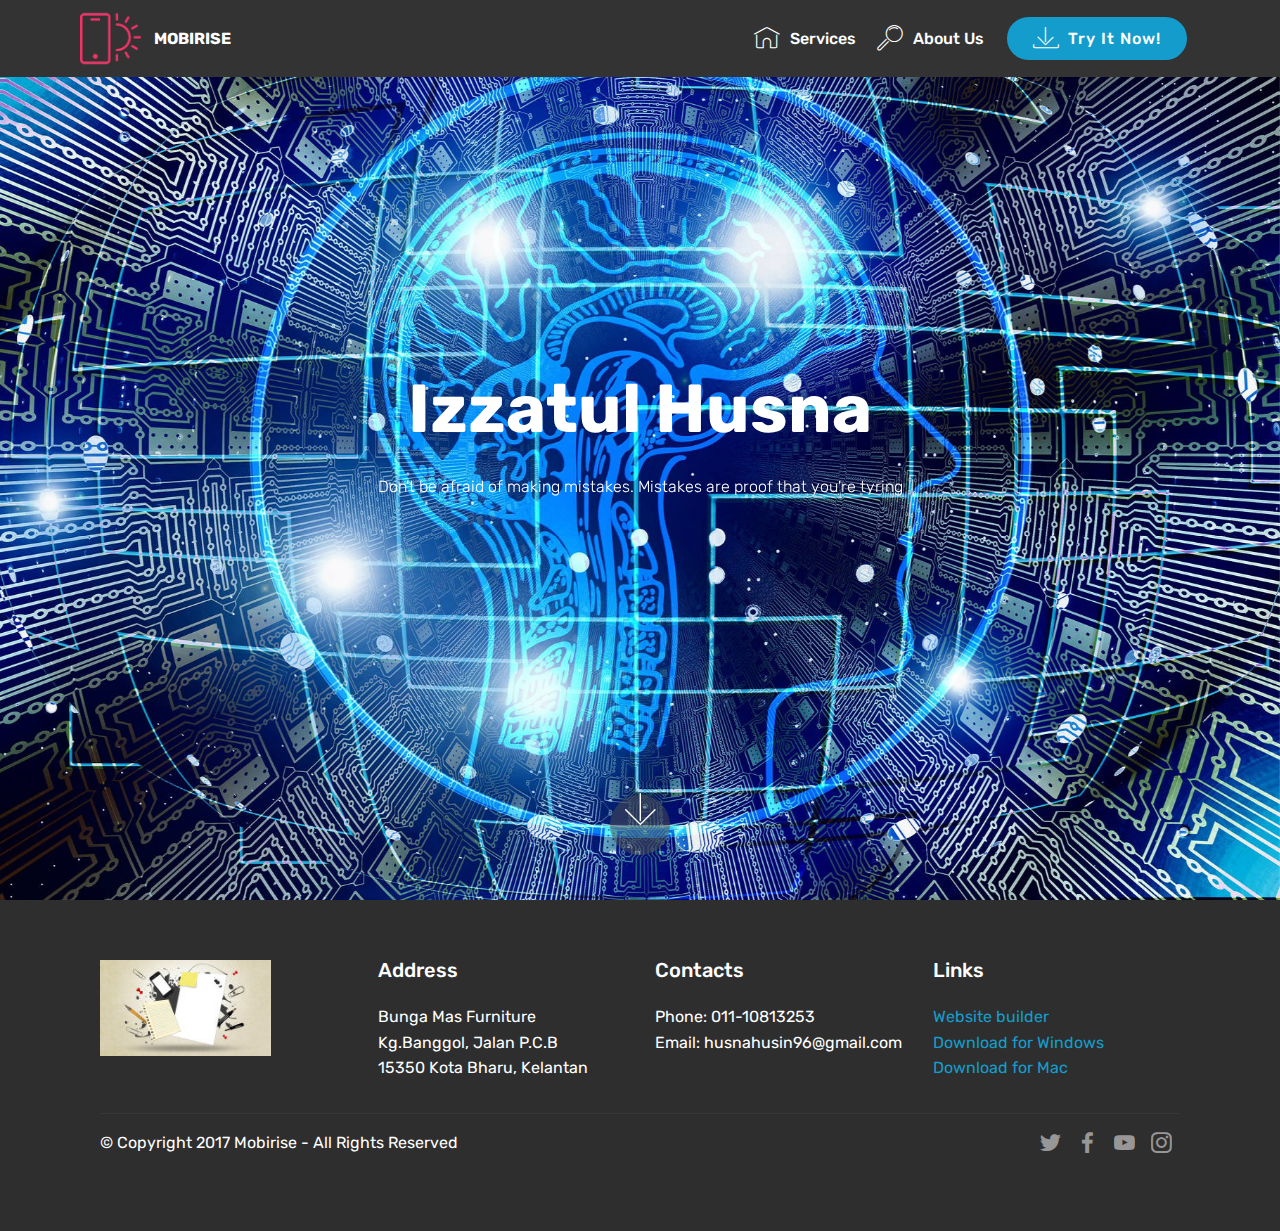
<file: index.html>
<!DOCTYPE html>
<html  >
<head>
  <!-- Site made with Mobirise Website Builder v4.9.6, https://mobirise.com -->
  <meta charset="UTF-8">
  <meta http-equiv="X-UA-Compatible" content="IE=edge">
  <meta name="generator" content="Mobirise v4.9.6, mobirise.com">
  <meta name="viewport" content="width=device-width, initial-scale=1, minimum-scale=1">
  <link rel="shortcut icon" href="assets/images/logo2.png" type="image/x-icon">
  <meta name="description" content="">
  
  <title>Home</title>
  <link rel="stylesheet" href="assets/web/assets/mobirise-icons/mobirise-icons.css">
  <link rel="stylesheet" href="assets/tether/tether.min.css">
  <link rel="stylesheet" href="assets/bootstrap/css/bootstrap.min.css">
  <link rel="stylesheet" href="assets/bootstrap/css/bootstrap-grid.min.css">
  <link rel="stylesheet" href="assets/bootstrap/css/bootstrap-reboot.min.css">
  <link rel="stylesheet" href="assets/socicon/css/styles.css">
  <link rel="stylesheet" href="assets/dropdown/css/style.css">
  <link rel="stylesheet" href="assets/theme/css/style.css">
  <link rel="stylesheet" href="assets/mobirise/css/mbr-additional.css" type="text/css">
  
  
  
</head>
<body>
  <section class="menu cid-qTkzRZLJNu" once="menu" id="menu1-0">

    

    <nav class="navbar navbar-expand beta-menu navbar-dropdown align-items-center navbar-fixed-top navbar-toggleable-sm">
        <button class="navbar-toggler navbar-toggler-right" type="button" data-toggle="collapse" data-target="#navbarSupportedContent" aria-controls="navbarSupportedContent" aria-expanded="false" aria-label="Toggle navigation">
            <div class="hamburger">
                <span></span>
                <span></span>
                <span></span>
                <span></span>
            </div>
        </button>
        <div class="menu-logo">
            <div class="navbar-brand">
                <span class="navbar-logo">
                    <a href="https://mobirise.com">
                         <img src="assets/images/logo2.png" alt="Mobirise" style="height: 3.8rem;">
                    </a>
                </span>
                <span class="navbar-caption-wrap"><a class="navbar-caption text-white display-4" href="https://mobirise.com">
                        MOBIRISE
                    </a></span>
            </div>
        </div>
        <div class="collapse navbar-collapse" id="navbarSupportedContent">
            <ul class="navbar-nav nav-dropdown" data-app-modern-menu="true">
                <li class="nav-item">
                    <a class="nav-link link text-white display-4" href="https://mobirise.com">
                        <span class="mbri-home mbr-iconfont mbr-iconfont-btn"></span>
                        Services
                    </a>
                </li>
                <li class="nav-item">
                    <a class="nav-link link text-white display-4" href="https://mobirise.com">
                        <span class="mbri-search mbr-iconfont mbr-iconfont-btn"></span>
                        About Us
                    </a>
                </li>
            </ul>
            <div class="navbar-buttons mbr-section-btn">
                <a class="btn btn-sm btn-primary display-4" href="https://mobirise.com">
                    <span class="mbri-save mbr-iconfont mbr-iconfont-btn "></span>
                    Try It Now!
                </a>
            </div>
        </div>
    </nav>
</section>

<section class="engine"><a href="https://mobirise.info/n">free simple site templates</a></section><section class="cid-qTkA127IK8 mbr-fullscreen mbr-parallax-background" id="header2-1">

    

    

    <div class="container align-center">
        <div class="row justify-content-md-center">
            <div class="mbr-white col-md-10">
                <h1 class="mbr-section-title mbr-bold pb-3 mbr-fonts-style display-1">Izzatul Husna</h1>
                
                <p class="mbr-text pb-3 mbr-fonts-style display-4">Don't be afraid of making mistakes. Mistakes are proof that you're tyring</p>
                
            </div>
        </div>
    </div>
    <div class="mbr-arrow hidden-sm-down" aria-hidden="true">
        <a href="#next">
            <i class="mbri-down mbr-iconfont"></i>
        </a>
    </div>
</section>

<section class="cid-qTkAaeaxX5" id="footer1-2">

    

    

    <div class="container">
        <div class="media-container-row content text-white">
            <div class="col-12 col-md-3">
                <div class="media-wrap">
                    <a href="https://mobirise.com/">
                        <img src="assets/images/mbr-192x108.jpg" alt="Mobirise" title="">
                    </a>
                </div>
            </div>
            <div class="col-12 col-md-3 mbr-fonts-style display-7">
                <h5 class="pb-3">
                    Address
                </h5>
                <p class="mbr-text">Bunga Mas Furniture
<br>Kg.Banggol, Jalan P.C.B
<br>15350 Kota Bharu, Kelantan</p>
            </div>
            <div class="col-12 col-md-3 mbr-fonts-style display-7">
                <h5 class="pb-3">
                    Contacts
                </h5>
                <p class="mbr-text">Phone: 011-10813253
<br>Email: husnahusin96@gmail.com</p>
            </div>
            <div class="col-12 col-md-3 mbr-fonts-style display-7">
                <h5 class="pb-3">
                    Links
                </h5>
                <p class="mbr-text">
                    <a class="text-primary" href="https://mobirise.com/">Website builder</a>
                    <br><a class="text-primary" href="https://mobirise.com/mobirise-free-win.zip">Download for Windows</a>
                    <br><a class="text-primary" href="https://mobirise.com/mobirise-free-mac.zip">Download for Mac</a>
                </p>
            </div>
        </div>
        <div class="footer-lower">
            <div class="media-container-row">
                <div class="col-sm-12">
                    <hr>
                </div>
            </div>
            <div class="media-container-row mbr-white">
                <div class="col-sm-6 copyright">
                    <p class="mbr-text mbr-fonts-style display-7">
                        © Copyright 2017 Mobirise - All Rights Reserved
                    </p>
                </div>
                <div class="col-md-6">
                    <div class="social-list align-right">
                        <div class="soc-item">
                            <a href="https://twitter.com/mobirise" target="_blank">
                                <span class="socicon-twitter socicon mbr-iconfont mbr-iconfont-social"></span>
                            </a>
                        </div>
                        <div class="soc-item">
                            <a href="https://www.facebook.com/pages/Mobirise/1616226671953247" target="_blank">
                                <span class="socicon-facebook socicon mbr-iconfont mbr-iconfont-social"></span>
                            </a>
                        </div>
                        <div class="soc-item">
                            <a href="https://www.youtube.com/c/mobirise" target="_blank">
                                <span class="socicon-youtube socicon mbr-iconfont mbr-iconfont-social"></span>
                            </a>
                        </div>
                        <div class="soc-item">
                            <a href="https://instagram.com/mobirise" target="_blank">
                                <span class="socicon-instagram socicon mbr-iconfont mbr-iconfont-social"></span>
                            </a>
                        </div>
                        
                        
                    </div>
                </div>
            </div>
        </div>
    </div>
</section>


  <script src="assets/web/assets/jquery/jquery.min.js"></script>
  <script src="assets/popper/popper.min.js"></script>
  <script src="assets/tether/tether.min.js"></script>
  <script src="assets/bootstrap/js/bootstrap.min.js"></script>
  <script src="assets/dropdown/js/script.min.js"></script>
  <script src="assets/touchswipe/jquery.touch-swipe.min.js"></script>
  <script src="assets/parallax/jarallax.min.js"></script>
  <script src="assets/smoothscroll/smooth-scroll.js"></script>
  <script src="assets/theme/js/script.js"></script>
  
  
</body>
</html>
</file>
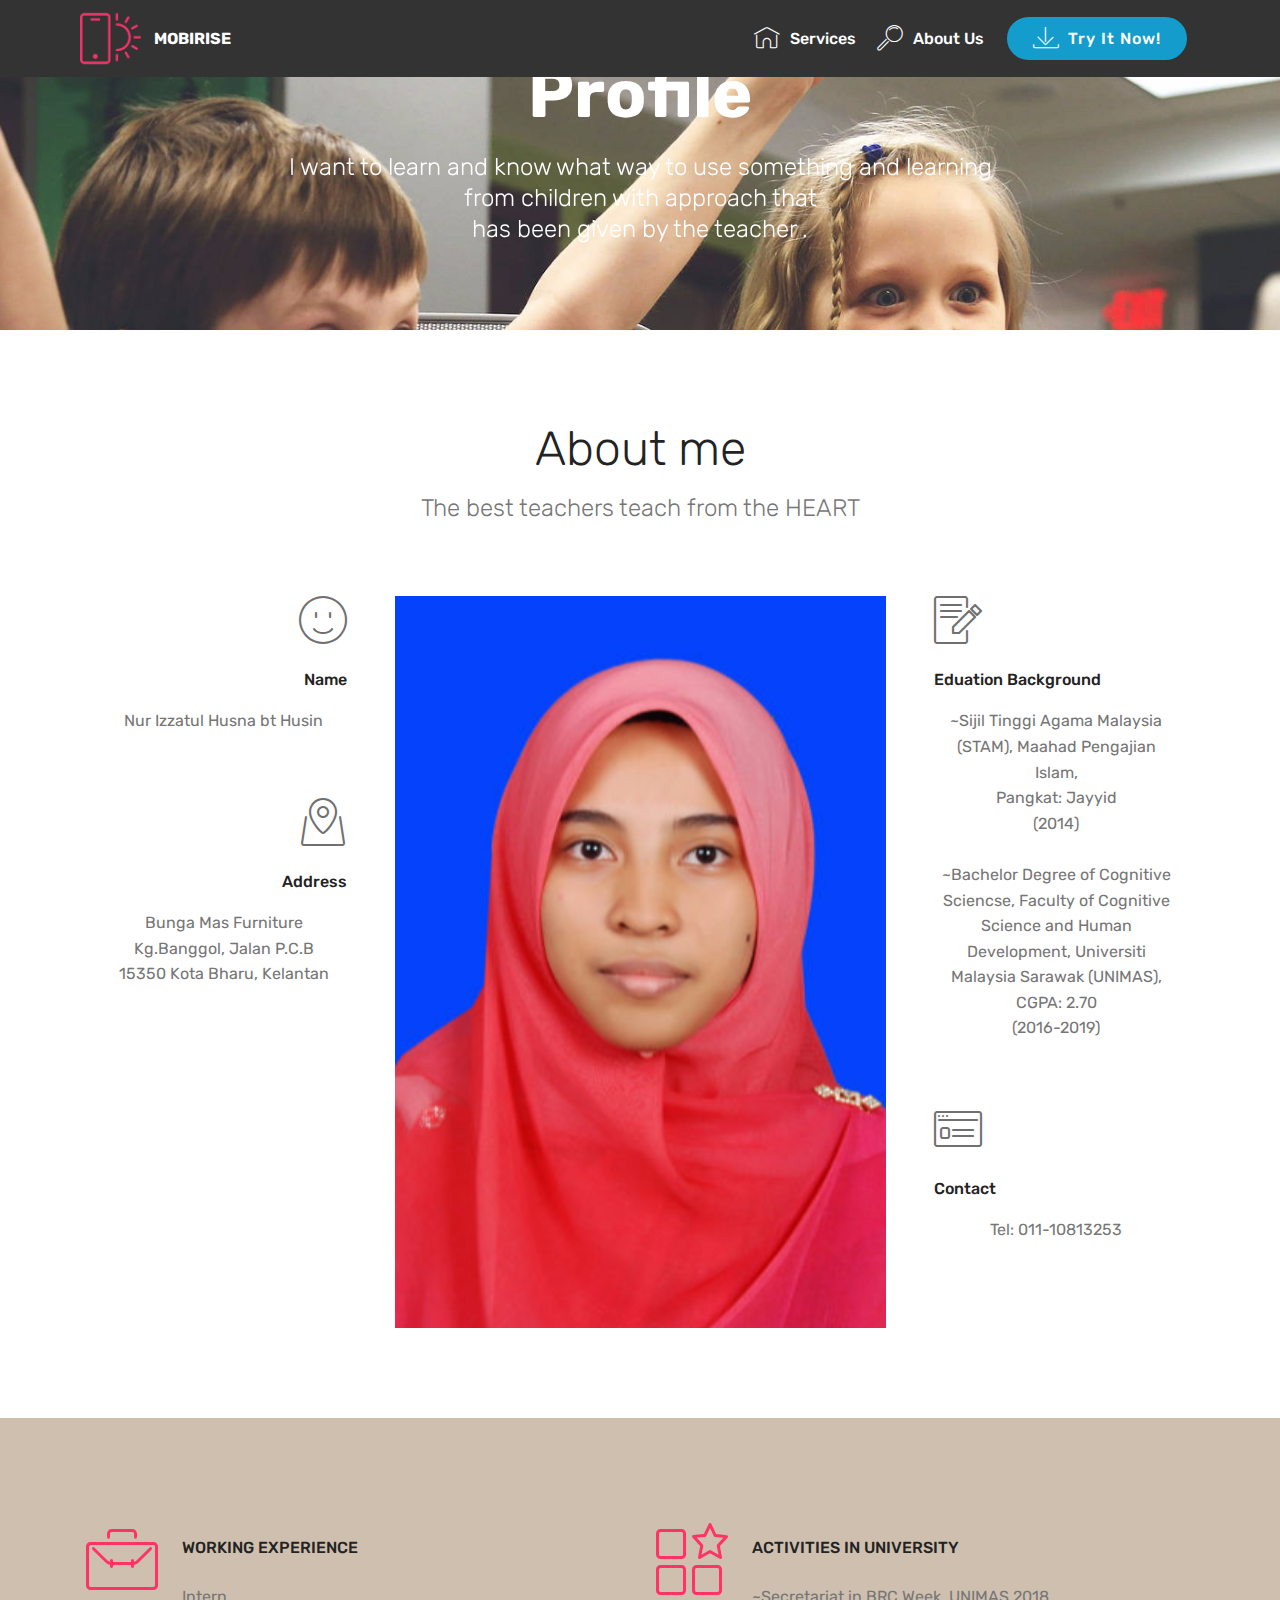
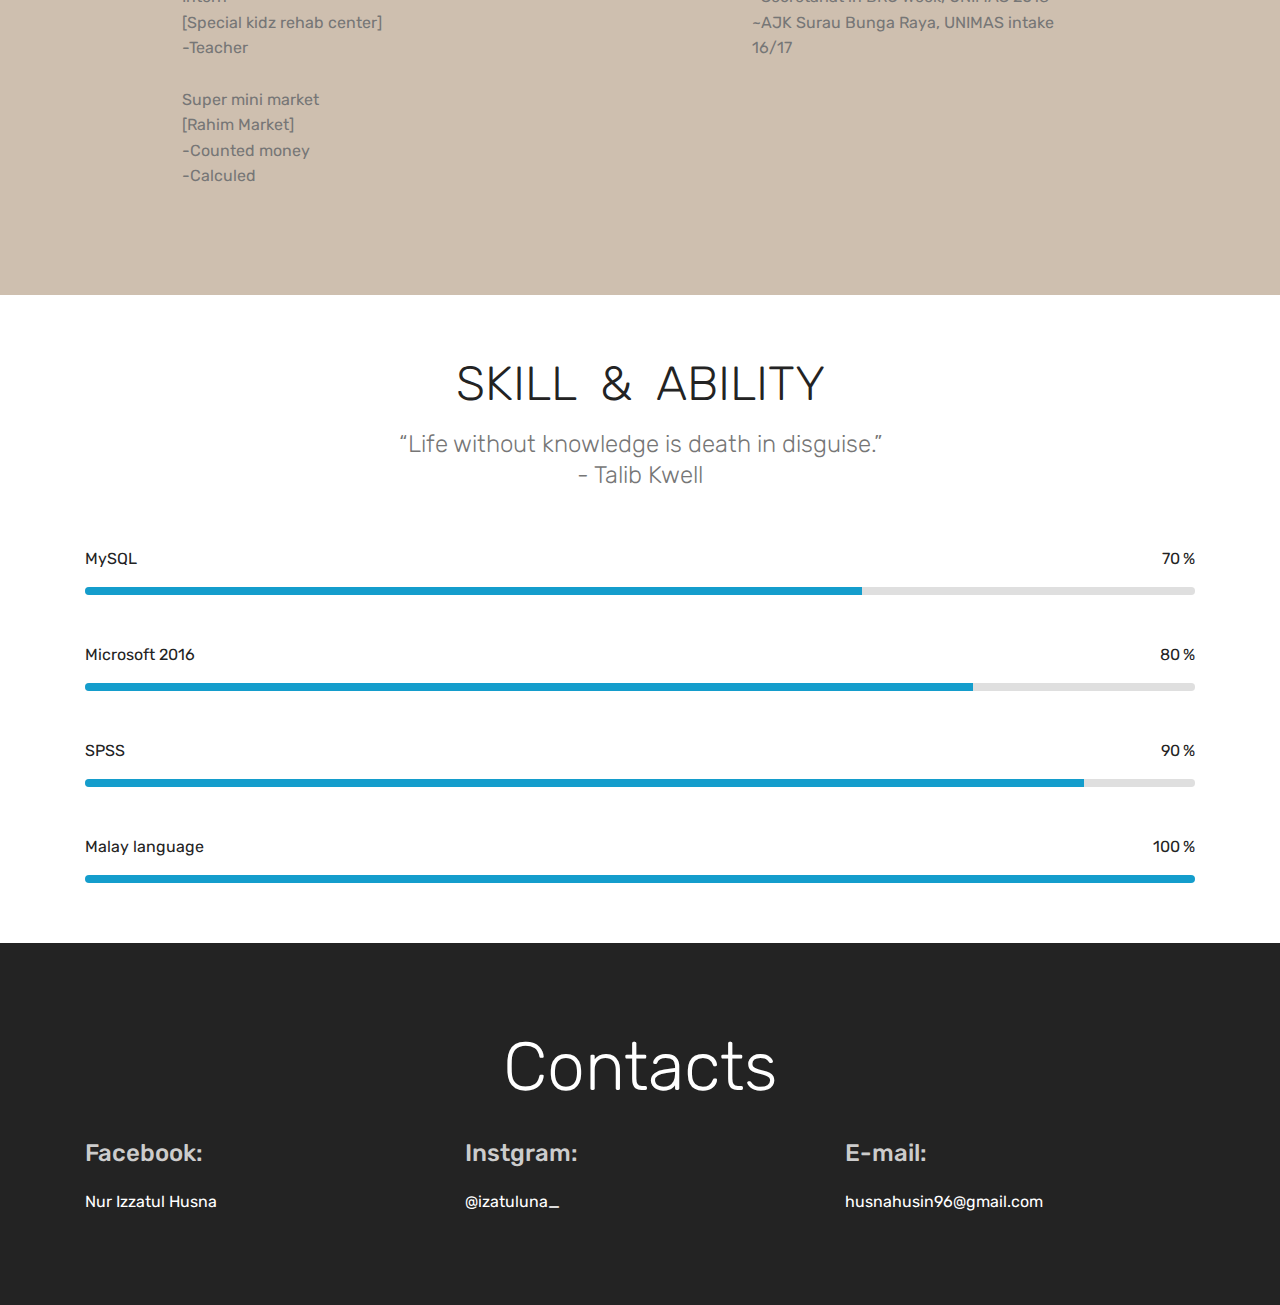
<file: page1.html>
<!DOCTYPE html>
<html  >
<head>
  <!-- Site made with Mobirise Website Builder v4.9.6, https://mobirise.com -->
  <meta charset="UTF-8">
  <meta http-equiv="X-UA-Compatible" content="IE=edge">
  <meta name="generator" content="Mobirise v4.9.6, mobirise.com">
  <meta name="viewport" content="width=device-width, initial-scale=1, minimum-scale=1">
  <link rel="shortcut icon" href="assets/images/logo2.png" type="image/x-icon">
  <meta name="description" content="Website Maker Description">
  
  <title>Page 1</title>
  <link rel="stylesheet" href="assets/web/assets/mobirise-icons/mobirise-icons.css">
  <link rel="stylesheet" href="assets/tether/tether.min.css">
  <link rel="stylesheet" href="assets/bootstrap/css/bootstrap.min.css">
  <link rel="stylesheet" href="assets/bootstrap/css/bootstrap-grid.min.css">
  <link rel="stylesheet" href="assets/bootstrap/css/bootstrap-reboot.min.css">
  <link rel="stylesheet" href="assets/dropdown/css/style.css">
  <link rel="stylesheet" href="assets/theme/css/style.css">
  <link rel="stylesheet" href="assets/mobirise/css/mbr-additional.css" type="text/css">
  
  
  
</head>
<body>
  <section class="menu cid-qTkzRZLJNu" once="menu" id="menu1-3">

    

    <nav class="navbar navbar-expand beta-menu navbar-dropdown align-items-center navbar-fixed-top navbar-toggleable-sm">
        <button class="navbar-toggler navbar-toggler-right" type="button" data-toggle="collapse" data-target="#navbarSupportedContent" aria-controls="navbarSupportedContent" aria-expanded="false" aria-label="Toggle navigation">
            <div class="hamburger">
                <span></span>
                <span></span>
                <span></span>
                <span></span>
            </div>
        </button>
        <div class="menu-logo">
            <div class="navbar-brand">
                <span class="navbar-logo">
                    <a href="https://mobirise.com">
                         <img src="assets/images/logo2.png" alt="Mobirise" style="height: 3.8rem;">
                    </a>
                </span>
                <span class="navbar-caption-wrap"><a class="navbar-caption text-white display-4" href="https://mobirise.com">
                        MOBIRISE
                    </a></span>
            </div>
        </div>
        <div class="collapse navbar-collapse" id="navbarSupportedContent">
            <ul class="navbar-nav nav-dropdown" data-app-modern-menu="true">
                <li class="nav-item">
                    <a class="nav-link link text-white display-4" href="https://mobirise.com">
                        <span class="mbri-home mbr-iconfont mbr-iconfont-btn"></span>
                        Services
                    </a>
                </li>
                <li class="nav-item">
                    <a class="nav-link link text-white display-4" href="https://mobirise.com">
                        <span class="mbri-search mbr-iconfont mbr-iconfont-btn"></span>
                        About Us
                    </a>
                </li>
            </ul>
            <div class="navbar-buttons mbr-section-btn">
                <a class="btn btn-sm btn-primary display-4" href="https://mobirise.com">
                    <span class="mbri-save mbr-iconfont mbr-iconfont-btn "></span>
                    Try It Now!
                </a>
            </div>
        </div>
    </nav>
</section>

<section class="engine"><a href="https://mobirise.info/w">free html5 templates</a></section><section class="mbr-section content5 cid-rryISjrsRd mbr-parallax-background" id="content5-4">

    

    

    <div class="container">
        <div class="media-container-row">
            <div class="title col-12 col-md-8">
                <h2 class="align-center mbr-bold mbr-white pb-3 mbr-fonts-style display-1">Profile</h2>
                <h3 class="mbr-section-subtitle align-center mbr-light mbr-white pb-3 mbr-fonts-style display-5">I want to learn and know what way to use something and learning from children with approach that
<div>has been given by the teacher .</div></h3>
                
                
            </div>
        </div>
    </div>
</section>

<section class="features12 cid-rrz0yHPAYR" id="features12-a">
    
    

    

    <div class="container">
        <h2 class="mbr-section-title pb-2 mbr-fonts-style display-2">
            About me</h2>
        <h3 class="mbr-section-subtitle pb-3 mbr-fonts-style display-5">The best teachers teach from the HEART</h3>

        <div class="media-container-row pt-5">
            <div class="block-content align-right">
                <div class="card pl-3 pr-3 pb-5">
                    <div class="mbr-card-img-title">
                        <div class="card-img pb-3">
                             <span class="mbr-iconfont mbri-smile-face"></span>
                        </div>
                        <div class="mbr-crt-title">
                            <h4 class="card-title py-2 mbr-crt-title mbr-fonts-style display-7">
                                Name</h4>
                        </div>
                    </div>                

                    <div class="card-box">
                        <p class="mbr-text mbr-section-text mbr-fonts-style display-7">
                            Nur Izzatul Husna bt Husin</p>
                    </div>
                </div>

                <div class="card pl-3 pr-3">
                    <div class="mbr-card-img-title">
                        <div class="card-img pb-3">
                            <span class="mbr-iconfont mbri-map-pin"></span>
                        </div>
                        <div class="mbr-crt-title">
                            <h4 class="card-title py-2 mbr-crt-title mbr-fonts-style display-7">
                                Address</h4>
                        </div>
                    </div>
                    <div class="card-box">
                        <p class="mbr-text mbr-section-text mbr-fonts-style display-7">Bunga Mas Furniture
<br>Kg.Banggol, Jalan P.C.B
<br>15350 Kota Bharu, Kelantan</p>
                    </div>
                </div>
            </div>

            <div class="mbr-figure m-auto" style="width: 50%;">
                <img src="assets/images/19-400x597.jpg" alt="Mobirise" title="">
            </div>

            <div class="block-content align-left">
                <div class="card pl-3 pr-3 pb-5">
                    <div class="mbr-card-img-title">
                        <div class="card-img pb-3">
                             <span class="mbr-iconfont mbri-edit"></span>
                        </div>
                        <div class="mbr-crt-title">
                            <h4 class="card-title py-2 mbr-crt-title mbr-fonts-style display-7">Eduation Background&nbsp;</h4>
                        </div>
                    </div>                

                    <div class="card-box">
                        <p class="mbr-text mbr-section-text mbr-fonts-style display-7">~Sijil Tinggi Agama Malaysia (STAM), Maahad Pengajian Islam,<br>Pangkat:
Jayyid<br>(2014)<br><br>~Bachelor Degree of Cognitive Sciencse, Faculty of Cognitive Science and
Human Development, Universiti Malaysia Sarawak (UNIMAS),<br> CGPA: 2.70<br>(2016-2019)</p>
                    </div>
                </div>

                <div class="card pl-3 pr-3">
                    <div class="mbr-card-img-title">
                        <div class="card-img pb-3">
                            <span class="mbri-sites mbr-iconfont"></span>
                        </div>
                        <div class="mbr-crt-title">
                            <h4 class="card-title py-2 mbr-crt-title mbr-fonts-style display-7">Contact</h4>
                        </div>
                    </div>
                    <div class="card-box">
                        <p class="mbr-text mbr-section-text mbr-fonts-style display-7">Tel: 011-10813253
<br></p>
                    </div>
                </div>
            </div>
        </div>
    </div>
</section>

<section class="features9 cid-rrD5OAp8K0" id="features9-d">

    

    
    <div class="container">
        <div class="row justify-content-center">
            <div class="card p-3 col-12 col-md-6">
                <div class="media-container-row">
                    <div class="card-img pr-2">
                        <span class="mbr-iconfont mbri-briefcase"></span>
                    </div>
                    <div class="card-box">
                        <h4 class="card-title py-3 mbr-fonts-style display-7">WORKING EXPERIENCE</h4>
                        <p class="mbr-text mbr-fonts-style display-7">Intern
<br>[Special kidz rehab center]&nbsp;<br>-Teacher
<br><br>Super mini market
<br>[Rahim Market]&nbsp;<br>-Counted money
<br>-Calculed</p>
                    </div>
                </div>
            </div>

            <div class="card p-3 col-12 col-md-6">
                <div class="media-container-row">
                    <div class="card-img pr-2">
                        <span class="mbr-iconfont mbri-features"></span>
                    </div>
                    <div class="card-box">
                        <h4 class="card-title py-3 mbr-fonts-style display-7">
                            ACTIVITIES IN UNIVERSITY</h4>
                        <p class="mbr-text mbr-fonts-style display-7">~Secretariat in BRC Week, UNIMAS 2018
<br>~AJK Surau Bunga Raya, UNIMAS intake
<br>16/17</p>
                    </div>
                </div>
            </div>

            

            
        </div>
    </div>
</section>

<section class="progress-bars1 cid-rrD7G0dieX" id="progress-bars1-e">
    
    

    

    <div class="container">
        <h2 class="mbr-section-title pb-2 align-center mbr-fonts-style display-2">SKILL &nbsp;&amp; &nbsp;ABILITY</h2>

        <h3 class="mbr-section-subtitle pb-5 mbr-fonts-style display-5">“Life without knowledge is death in disguise.”
<div>- Talib Kwell</div></h3>

        <div class="progress_elements">
            <div class="progress1 pb-5">
                <div class="title-wrap">
                    <div class="progressbar-title mbr-fonts-style display-7">
                        <p>
                            MySQL</p>
                    </div>
                    <div class="progress_value mbr-fonts-style display-7">
                        <div class="progressbar-number"></div>
                        <span>%</span>
                    </div>
                </div>
                <progress class="progress progress-primary" max="100" value="70">
                </progress>
            </div>
            
            <div class="progress2 pb-5">
                <div class="title-wrap">
                    <div class="progressbar-title mbr-fonts-style display-7">
                        <p>
                           Microsoft 2016 &nbsp; &nbsp; &nbsp; &nbsp; &nbsp; &nbsp; &nbsp; &nbsp; &nbsp; &nbsp; &nbsp; &nbsp;&nbsp;</p>
                    </div>
                <div class="progress_value mbr-fonts-style display-7">
                    <div class="progressbar-number"></div>
                    <span>%</span>
                </div>
                </div>
                <progress class="progress progress-primary" max="100" value="80">
                </progress>
            </div>
            
            <div class="progress3 pb-5">
                <div class="title-wrap">
                    <div class="progressbar-title mbr-fonts-style display-7">
                        <p>
                            SPSS
                        </p>
                    </div>
                    <div class="progress_value mbr-fonts-style display-7">
                        <div class="progressbar-number"></div>
                        <span>%</span>
                    </div>
                </div>
                <progress class="progress progress-primary" max="100" value="90">
                </progress>
            </div>
            
            <div class="progress4">
                <div class="title-wrap">
                    <div class="progressbar-title mbr-fonts-style display-7">
                        <p>Malay language</p>
                    </div>
                <div class="progress_value mbr-fonts-style display-7">
                    <div class="progressbar-number"></div>
                    <span>%</span>
                </div>
                </div>
                <progress class="progress progress-primary" max="100" value="100">
                </progress>
            </div>
        </div>
    </div>
</section>

<section class="mbr-section contacts2 cid-rrD9kgiI8g" id="contacts2-f">
    <!---->
    
    <!---->
    <!--Overlay-->
    
    <!--Container-->
    <div class="container">
        <div class="row">
            <!--Titles-->
            <div class="title col-12">
                <h2 class="align-left mbr-fonts-style display-1">Contacts
                </h2>
                
            </div>
            <div class="col-12">
                <div class="row justify-content-center">
                    <div class="col-12 col-md-4">
                        <div class="b b-adress">
                            <h5 class="align-left mbr-fonts-style m-0 display-5">
                                Facebook:</h5>
                            <p class="mbr-text align-left mbr-fonts-style display-7">
                                Nur Izzatul Husna</p>
                        </div>
                    </div>
                    <div class="col-12 col-md-4">
                        <div class="b b-phone">
                            <h5 class="align-left mbr-fonts-style m-0 display-5">
                                Instgram:</h5>
                            <p class="mbr-text align-left mbr-fonts-style display-7">
                                @izatuluna_</p>
                        </div>
                    </div>
                    <div class="col-12 col-md-4">
                        <div class="b b-mail">
                            <h5 class="align-left mbr-fonts-style m-0 display-5">
                                E-mail:
                            </h5>
                            <p class="mbr-text align-left mbr-fonts-style display-7">
                                husnahusin96@gmail.com
                            </p>
                        </div>
                    </div>
                </div>
            </div>
        </div>
    </div>
</section>


  <script src="assets/web/assets/jquery/jquery.min.js"></script>
  <script src="assets/popper/popper.min.js"></script>
  <script src="assets/tether/tether.min.js"></script>
  <script src="assets/bootstrap/js/bootstrap.min.js"></script>
  <script src="assets/smoothscroll/smooth-scroll.js"></script>
  <script src="assets/dropdown/js/script.min.js"></script>
  <script src="assets/touchswipe/jquery.touch-swipe.min.js"></script>
  <script src="assets/parallax/jarallax.min.js"></script>
  <script src="assets/theme/js/script.js"></script>
  
  
</body>
</html>
</file>
<file: assets/web/assets/mobirise-icons/mobirise-icons.css>
@font-face {
  font-family: 'MobiriseIcons';
  src:  url('mobirise-icons.eot?spat4u');
  src:  url('mobirise-icons.eot?spat4u#iefix') format('embedded-opentype'),
    url('mobirise-icons.ttf?spat4u') format('truetype'),
    url('mobirise-icons.woff?spat4u') format('woff'),
    url('mobirise-icons.svg?spat4u#MobiriseIcons') format('svg');
  font-weight: normal;
  font-style: normal;
}

[class^="mbri-"], [class*=" mbri-"] {
  /* use !important to prevent issues with browser extensions that change fonts */
  font-family: MobiriseIcons !important;
  speak: none;
  font-style: normal;
  font-weight: normal;
  font-variant: normal;
  text-transform: none;
  line-height: 1;

  /* Better Font Rendering =========== */
  -webkit-font-smoothing: antialiased;
  -moz-osx-font-smoothing: grayscale;
}

.mbri-add-submenu:before {
  content: "\e900";
}
.mbri-alert:before {
  content: "\e901";
}
.mbri-align-center:before {
  content: "\e902";
}
.mbri-align-justify:before {
  content: "\e903";
}
.mbri-align-left:before {
  content: "\e904";
}
.mbri-align-right:before {
  content: "\e905";
}
.mbri-android:before {
  content: "\e906";
}
.mbri-apple:before {
  content: "\e907";
}
.mbri-arrow-down:before {
  content: "\e908";
}
.mbri-arrow-next:before {
  content: "\e909";
}
.mbri-arrow-prev:before {
  content: "\e90a";
}
.mbri-arrow-up:before {
  content: "\e90b";
}
.mbri-bold:before {
  content: "\e90c";
}
.mbri-bookmark:before {
  content: "\e90d";
}
.mbri-bootstrap:before {
  content: "\e90e";
}
.mbri-briefcase:before {
  content: "\e90f";
}
.mbri-browse:before {
  content: "\e910";
}
.mbri-bulleted-list:before {
  content: "\e911";
}
.mbri-calendar:before {
  content: "\e912";
}
.mbri-camera:before {
  content: "\e913";
}
.mbri-cart-add:before {
  content: "\e914";
}
.mbri-cart-full:before {
  content: "\e915";
}
.mbri-cash:before {
  content: "\e916";
}
.mbri-change-style:before {
  content: "\e917";
}
.mbri-chat:before {
  content: "\e918";
}
.mbri-clock:before {
  content: "\e919";
}
.mbri-close:before {
  content: "\e91a";
}
.mbri-cloud:before {
  content: "\e91b";
}
.mbri-code:before {
  content: "\e91c";
}
.mbri-contact-form:before {
  content: "\e91d";
}
.mbri-credit-card:before {
  content: "\e91e";
}
.mbri-cursor-click:before {
  content: "\e91f";
}
.mbri-cust-feedback:before {
  content: "\e920";
}
.mbri-database:before {
  content: "\e921";
}
.mbri-delivery:before {
  content: "\e922";
}
.mbri-desktop:before {
  content: "\e923";
}
.mbri-devices:before {
  content: "\e924";
}
.mbri-down:before {
  content: "\e925";
}
.mbri-download:before {
  content: "\e989";
}
.mbri-drag-n-drop:before {
  content: "\e927";
}
.mbri-drag-n-drop2:before {
  content: "\e928";
}
.mbri-edit:before {
  content: "\e929";
}
.mbri-edit2:before {
  content: "\e92a";
}
.mbri-error:before {
  content: "\e92b";
}
.mbri-extension:before {
  content: "\e92c";
}
.mbri-features:before {
  content: "\e92d";
}
.mbri-file:before {
  content: "\e92e";
}
.mbri-flag:before {
  content: "\e92f";
}
.mbri-folder:before {
  content: "\e930";
}
.mbri-gift:before {
  content: "\e931";
}
.mbri-github:before {
  content: "\e932";
}
.mbri-globe:before {
  content: "\e933";
}
.mbri-globe-2:before {
  content: "\e934";
}
.mbri-growing-chart:before {
  content: "\e935";
}
.mbri-hearth:before {
  content: "\e936";
}
.mbri-help:before {
  content: "\e937";
}
.mbri-home:before {
  content: "\e938";
}
.mbri-hot-cup:before {
  content: "\e939";
}
.mbri-idea:before {
  content: "\e93a";
}
.mbri-image-gallery:before {
  content: "\e93b";
}
.mbri-image-slider:before {
  content: "\e93c";
}
.mbri-info:before {
  content: "\e93d";
}
.mbri-italic:before {
  content: "\e93e";
}
.mbri-key:before {
  content: "\e93f";
}
.mbri-laptop:before {
  content: "\e940";
}
.mbri-layers:before {
  content: "\e941";
}
.mbri-left-right:before {
  content: "\e942";
}
.mbri-left:before {
  content: "\e943";
}
.mbri-letter:before {
  content: "\e944";
}
.mbri-like:before {
  content: "\e945";
}
.mbri-link:before {
  content: "\e946";
}
.mbri-lock:before {
  content: "\e947";
}
.mbri-login:before {
  content: "\e948";
}
.mbri-logout:before {
  content: "\e949";
}
.mbri-magic-stick:before {
  content: "\e94a";
}
.mbri-map-pin:before {
  content: "\e94b";
}
.mbri-menu:before {
  content: "\e94c";
}
.mbri-mobile:before {
  content: "\e94d";
}
.mbri-mobile2:before {
  content: "\e94e";
}
.mbri-mobirise:before {
  content: "\e94f";
}
.mbri-more-horizontal:before {
  content: "\e950";
}
.mbri-more-vertical:before {
  content: "\e951";
}
.mbri-music:before {
  content: "\e952";
}
.mbri-new-file:before {
  content: "\e953";
}
.mbri-numbered-list:before {
  content: "\e954";
}
.mbri-opened-folder:before {
  content: "\e955";
}
.mbri-pages:before {
  content: "\e956";
}
.mbri-paper-plane:before {
  content: "\e957";
}
.mbri-paperclip:before {
  content: "\e958";
}
.mbri-photo:before {
  content: "\e959";
}
.mbri-photos:before {
  content: "\e95a";
}
.mbri-pin:before {
  content: "\e95b";
}
.mbri-play:before {
  content: "\e95c";
}
.mbri-plus:before {
  content: "\e95d";
}
.mbri-preview:before {
  content: "\e95e";
}
.mbri-print:before {
  content: "\e95f";
}
.mbri-protect:before {
  content: "\e960";
}
.mbri-question:before {
  content: "\e961";
}
.mbri-quote-left:before {
  content: "\e962";
}
.mbri-quote-right:before {
  content: "\e963";
}
.mbri-refresh:before {
  content: "\e964";
}
.mbri-responsive:before {
  content: "\e965";
}
.mbri-right:before {
  content: "\e966";
}
.mbri-rocket:before {
  content: "\e967";
}
.mbri-sad-face:before {
  content: "\e968";
}
.mbri-sale:before {
  content: "\e969";
}
.mbri-save:before {
  content: "\e96a";
}
.mbri-search:before {
  content: "\e96b";
}
.mbri-setting:before {
  content: "\e96c";
}
.mbri-setting2:before {
  content: "\e96d";
}
.mbri-setting3:before {
  content: "\e96e";
}
.mbri-share:before {
  content: "\e96f";
}
.mbri-shopping-bag:before {
  content: "\e970";
}
.mbri-shopping-basket:before {
  content: "\e971";
}
.mbri-shopping-cart:before {
  content: "\e972";
}
.mbri-sites:before {
  content: "\e973";
}
.mbri-smile-face:before {
  content: "\e974";
}
.mbri-speed:before {
  content: "\e975";
}
.mbri-star:before {
  content: "\e976";
}
.mbri-success:before {
  content: "\e977";
}
.mbri-sun:before {
  content: "\e978";
}
.mbri-sun2:before {
  content: "\e979";
}
.mbri-tablet:before {
  content: "\e97a";
}
.mbri-tablet-vertical:before {
  content: "\e97b";
}
.mbri-target:before {
  content: "\e97c";
}
.mbri-timer:before {
  content: "\e97d";
}
.mbri-to-ftp:before {
  content: "\e97e";
}
.mbri-to-local-drive:before {
  content: "\e97f";
}
.mbri-touch-swipe:before {
  content: "\e980";
}
.mbri-touch:before {
  content: "\e981";
}
.mbri-trash:before {
  content: "\e982";
}
.mbri-underline:before {
  content: "\e983";
}
.mbri-unlink:before {
  content: "\e984";
}
.mbri-unlock:before {
  content: "\e985";
}
.mbri-up-down:before {
  content: "\e986";
}
.mbri-up:before {
  content: "\e987";
}
.mbri-update:before {
  content: "\e988";
}
.mbri-upload:before {
 content: "\e926"; 
}
.mbri-user:before {
  content: "\e98a";
}
.mbri-user2:before {
  content: "\e98b";
}
.mbri-users:before {
  content: "\e98c";
}
.mbri-video:before {
  content: "\e98d";
}
.mbri-video-play:before {
  content: "\e98e";
}
.mbri-watch:before {
  content: "\e98f";
}
.mbri-website-theme:before {
  content: "\e990";
}
.mbri-wifi:before {
  content: "\e991";
}
.mbri-windows:before {
  content: "\e992";
}
.mbri-zoom-out:before {
  content: "\e993";
}
.mbri-redo:before {
  content: "\e994";
}
.mbri-undo:before {
  content: "\e995";
}
</file>
<file: assets/socicon/css/styles.css>
@charset "UTF-8";

@font-face {
  font-family: "socicon";
  src:url("../fonts/socicon.eot");
  src:url("../fonts/socicon.eot?#iefix") format("embedded-opentype"),
    url("../fonts/socicon.woff") format("woff"),
    url("../fonts/socicon.ttf") format("truetype"),
    url("../fonts/socicon.svg#socicon") format("svg");
  font-weight: normal;
  font-style: normal;

}

[data-icon]:before {
  font-family: "socicon" !important;
  content: attr(data-icon);
  font-style: normal !important;
  font-weight: normal !important;
  font-variant: normal !important;
  text-transform: none !important;
  speak: none;
  line-height: 1;
  -webkit-font-smoothing: antialiased;
  -moz-osx-font-smoothing: grayscale;
}

[class^="socicon-"]:before,
[class*=" socicon-"]:before {
  font-family: "socicon" !important;
  font-style: normal !important;
  font-weight: normal !important;
  font-variant: normal !important;
  text-transform: none !important;
  speak: none;
  line-height: 1;
  -webkit-font-smoothing: antialiased;
  -moz-osx-font-smoothing: grayscale;
}

.socicon-modelmayhem:before {
  content: "\e000";
}
.socicon-mixcloud:before {
  content: "\e001";
}
.socicon-drupal:before {
  content: "\e002";
}
.socicon-swarm:before {
  content: "\e003";
}
.socicon-istock:before {
  content: "\e004";
}
.socicon-yammer:before {
  content: "\e005";
}
.socicon-ello:before {
  content: "\e006";
}
.socicon-stackoverflow:before {
  content: "\e007";
}
.socicon-persona:before {
  content: "\e008";
}
.socicon-triplej:before {
  content: "\e009";
}
.socicon-houzz:before {
  content: "\e00a";
}
.socicon-rss:before {
  content: "\e00b";
}
.socicon-paypal:before {
  content: "\e00c";
}
.socicon-odnoklassniki:before {
  content: "\e00d";
}
.socicon-airbnb:before {
  content: "\e00e";
}
.socicon-periscope:before {
  content: "\e00f";
}
.socicon-outlook:before {
  content: "\e010";
}
.socicon-coderwall:before {
  content: "\e011";
}
.socicon-tripadvisor:before {
  content: "\e012";
}
.socicon-appnet:before {
  content: "\e013";
}
.socicon-goodreads:before {
  content: "\e014";
}
.socicon-tripit:before {
  content: "\e015";
}
.socicon-lanyrd:before {
  content: "\e016";
}
.socicon-slideshare:before {
  content: "\e017";
}
.socicon-buffer:before {
  content: "\e018";
}
.socicon-disqus:before {
  content: "\e019";
}
.socicon-vkontakte:before {
  content: "\e01a";
}
.socicon-whatsapp:before {
  content: "\e01b";
}
.socicon-patreon:before {
  content: "\e01c";
}
.socicon-storehouse:before {
  content: "\e01d";
}
.socicon-pocket:before {
  content: "\e01e";
}
.socicon-mail:before {
  content: "\e01f";
}
.socicon-blogger:before {
  content: "\e020";
}
.socicon-technorati:before {
  content: "\e021";
}
.socicon-reddit:before {
  content: "\e022";
}
.socicon-dribbble:before {
  content: "\e023";
}
.socicon-stumbleupon:before {
  content: "\e024";
}
.socicon-digg:before {
  content: "\e025";
}
.socicon-envato:before {
  content: "\e026";
}
.socicon-behance:before {
  content: "\e027";
}
.socicon-delicious:before {
  content: "\e028";
}
.socicon-deviantart:before {
  content: "\e029";
}
.socicon-forrst:before {
  content: "\e02a";
}
.socicon-play:before {
  content: "\e02b";
}
.socicon-zerply:before {
  content: "\e02c";
}
.socicon-wikipedia:before {
  content: "\e02d";
}
.socicon-apple:before {
  content: "\e02e";
}
.socicon-flattr:before {
  content: "\e02f";
}
.socicon-github:before {
  content: "\e030";
}
.socicon-renren:before {
  content: "\e031";
}
.socicon-friendfeed:before {
  content: "\e032";
}
.socicon-newsvine:before {
  content: "\e033";
}
.socicon-identica:before {
  content: "\e034";
}
.socicon-bebo:before {
  content: "\e035";
}
.socicon-zynga:before {
  content: "\e036";
}
.socicon-steam:before {
  content: "\e037";
}
.socicon-xbox:before {
  content: "\e038";
}
.socicon-windows:before {
  content: "\e039";
}
.socicon-qq:before {
  content: "\e03a";
}
.socicon-douban:before {
  content: "\e03b";
}
.socicon-meetup:before {
  content: "\e03c";
}
.socicon-playstation:before {
  content: "\e03d";
}
.socicon-android:before {
  content: "\e03e";
}
.socicon-snapchat:before {
  content: "\e03f";
}
.socicon-twitter:before {
  content: "\e040";
}
.socicon-facebook:before {
  content: "\e041";
}
.socicon-googleplus:before {
  content: "\e042";
}
.socicon-pinterest:before {
  content: "\e043";
}
.socicon-foursquare:before {
  content: "\e044";
}
.socicon-yahoo:before {
  content: "\e045";
}
.socicon-skype:before {
  content: "\e046";
}
.socicon-yelp:before {
  content: "\e047";
}
.socicon-feedburner:before {
  content: "\e048";
}
.socicon-linkedin:before {
  content: "\e049";
}
.socicon-viadeo:before {
  content: "\e04a";
}
.socicon-xing:before {
  content: "\e04b";
}
.socicon-myspace:before {
  content: "\e04c";
}
.socicon-soundcloud:before {
  content: "\e04d";
}
.socicon-spotify:before {
  content: "\e04e";
}
.socicon-grooveshark:before {
  content: "\e04f";
}
.socicon-lastfm:before {
  content: "\e050";
}
.socicon-youtube:before {
  content: "\e051";
}
.socicon-vimeo:before {
  content: "\e052";
}
.socicon-dailymotion:before {
  content: "\e053";
}
.socicon-vine:before {
  content: "\e054";
}
.socicon-flickr:before {
  content: "\e055";
}
.socicon-500px:before {
  content: "\e056";
}
.socicon-wordpress:before {
  content: "\e058";
}
.socicon-tumblr:before {
  content: "\e059";
}
.socicon-twitch:before {
  content: "\e05a";
}
.socicon-8tracks:before {
  content: "\e05b";
}
.socicon-amazon:before {
  content: "\e05c";
}
.socicon-icq:before {
  content: "\e05d";
}
.socicon-smugmug:before {
  content: "\e05e";
}
.socicon-ravelry:before {
  content: "\e05f";
}
.socicon-weibo:before {
  content: "\e060";
}
.socicon-baidu:before {
  content: "\e061";
}
.socicon-angellist:before {
  content: "\e062";
}
.socicon-ebay:before {
  content: "\e063";
}
.socicon-imdb:before {
  content: "\e064";
}
.socicon-stayfriends:before {
  content: "\e065";
}
.socicon-residentadvisor:before {
  content: "\e066";
}
.socicon-google:before {
  content: "\e067";
}
.socicon-yandex:before {
  content: "\e068";
}
.socicon-sharethis:before {
  content: "\e069";
}
.socicon-bandcamp:before {
  content: "\e06a";
}
.socicon-itunes:before {
  content: "\e06b";
}
.socicon-deezer:before {
  content: "\e06c";
}
.socicon-telegram:before {
  content: "\e06e";
}
.socicon-openid:before {
  content: "\e06f";
}
.socicon-amplement:before {
  content: "\e070";
}
.socicon-viber:before {
  content: "\e071";
}
.socicon-zomato:before {
  content: "\e072";
}
.socicon-draugiem:before {
  content: "\e074";
}
.socicon-endomodo:before {
  content: "\e075";
}
.socicon-filmweb:before {
  content: "\e076";
}
.socicon-stackexchange:before {
  content: "\e077";
}
.socicon-wykop:before {
  content: "\e078";
}
.socicon-teamspeak:before {
  content: "\e079";
}
.socicon-teamviewer:before {
  content: "\e07a";
}
.socicon-ventrilo:before {
  content: "\e07b";
}
.socicon-younow:before {
  content: "\e07c";
}
.socicon-raidcall:before {
  content: "\e07d";
}
.socicon-mumble:before {
  content: "\e07e";
}
.socicon-medium:before {
  content: "\e06d";
}
.socicon-bebee:before {
  content: "\e07f";
}
.socicon-hitbox:before {
  content: "\e080";
}
.socicon-reverbnation:before {
  content: "\e081";
}
.socicon-formulr:before {
  content: "\e082";
}
.socicon-instagram:before {
  content: "\e057";
}
.socicon-battlenet:before {
  content: "\e083";
}
.socicon-chrome:before {
  content: "\e084";
}
.socicon-discord:before {
  content: "\e086";
}
.socicon-issuu:before {
  content: "\e087";
}
.socicon-macos:before {
  content: "\e088";
}
.socicon-firefox:before {
  content: "\e089";
}
.socicon-opera:before {
  content: "\e08d";
}
.socicon-keybase:before {
  content: "\e090";
}
.socicon-alliance:before {
  content: "\e091";
}
.socicon-livejournal:before {
  content: "\e092";
}
.socicon-googlephotos:before {
  content: "\e093";
}
.socicon-horde:before {
  content: "\e094";
}
.socicon-etsy:before {
  content: "\e095";
}
.socicon-zapier:before {
  content: "\e096";
}
.socicon-google-scholar:before {
  content: "\e097";
}
.socicon-researchgate:before {
  content: "\e098";
}
.socicon-wechat:before {
  content: "\e099";
}
.socicon-strava:before {
  content: "\e09a";
}
.socicon-line:before {
  content: "\e09b";
}
.socicon-lyft:before {
  content: "\e09c";
}
.socicon-uber:before {
  content: "\e09d";
}
.socicon-songkick:before {
  content: "\e09e";
}
.socicon-viewbug:before {
  content: "\e09f";
}
.socicon-googlegroups:before {
  content: "\e0a0";
}
.socicon-quora:before {
  content: "\e073";
}
.socicon-diablo:before {
  content: "\e085";
}
.socicon-blizzard:before {
  content: "\e0a1";
}
.socicon-hearthstone:before {
  content: "\e08b";
}
.socicon-heroes:before {
  content: "\e08a";
}
.socicon-overwatch:before {
  content: "\e08c";
}
.socicon-warcraft:before {
  content: "\e08e";
}
.socicon-starcraft:before {
  content: "\e08f";
}
.socicon-beam:before {
  content: "\e0a2";
}
.socicon-curse:before {
  content: "\e0a3";
}
.socicon-player:before {
  content: "\e0a4";
}
.socicon-streamjar:before {
  content: "\e0a5";
}
.socicon-nintendo:before {
  content: "\e0a6";
}
.socicon-hellocoton:before {
  content: "\e0a7";
}
</file>
<file: assets/dropdown/css/style.css>
.navbar-dropdown {
  left: 0;
  padding: 0;
  position: absolute;
  right: 0;
  top: 0;
  transition: all 0.45s ease;
  z-index: 1030;
  background: #282828; }
  .navbar-dropdown .navbar-logo {
    margin-right: 0.8rem;
    transition: margin 0.3s ease-in-out;
    vertical-align: middle; }
    .navbar-dropdown .navbar-logo img {
      height: 3.125rem;
      transition: all 0.3s ease-in-out; }
    .navbar-dropdown .navbar-logo.mbr-iconfont {
      font-size: 3.125rem;
      line-height: 3.125rem; }
  .navbar-dropdown .navbar-caption {
    font-weight: 700;
    white-space: normal;
    vertical-align: -4px;
    line-height: 3.125rem !important; }
    .navbar-dropdown .navbar-caption, .navbar-dropdown .navbar-caption:hover {
      color: inherit;
      text-decoration: none; }
  .navbar-dropdown .mbr-iconfont + .navbar-caption {
    vertical-align: -1px; }
  .navbar-dropdown.navbar-fixed-top {
    position: fixed; }
  .navbar-dropdown .navbar-brand span {
    vertical-align: -4px; }
  .navbar-dropdown.bg-color.transparent {
    background: none; }
  .navbar-dropdown.navbar-short .navbar-brand {
    padding: 0.625rem 0; }
    .navbar-dropdown.navbar-short .navbar-brand span {
      vertical-align: -1px; }
  .navbar-dropdown.navbar-short .navbar-caption {
    line-height: 2.375rem !important;
    vertical-align: -2px; }
  .navbar-dropdown.navbar-short .navbar-logo {
    margin-right: 0.5rem; }
    .navbar-dropdown.navbar-short .navbar-logo img {
      height: 2.375rem; }
    .navbar-dropdown.navbar-short .navbar-logo.mbr-iconfont {
      font-size: 2.375rem;
      line-height: 2.375rem; }
  .navbar-dropdown.navbar-short .mbr-table-cell {
    height: 3.625rem; }
  .navbar-dropdown .navbar-close {
    left: 0.6875rem;
    position: fixed;
    top: 0.75rem;
    z-index: 1000; }
  .navbar-dropdown .hamburger-icon {
    content: "";
    display: inline-block;
    vertical-align: middle;
    width: 16px;
    -webkit-box-shadow: 0 -6px 0 1px #282828,0 0 0 1px #282828,0 6px 0 1px #282828;
    -moz-box-shadow: 0 -6px 0 1px #282828,0 0 0 1px #282828,0 6px 0 1px #282828;
    box-shadow: 0 -6px 0 1px #282828,0 0 0 1px #282828,0 6px 0 1px #282828; }

.dropdown-menu .dropdown-toggle[data-toggle="dropdown-submenu"]::after {
  border-bottom: 0.35em solid transparent;
  border-left: 0.35em solid;
  border-right: 0;
  border-top: 0.35em solid transparent;
  margin-left: 0.3rem; }

.dropdown-menu .dropdown-item:focus {
  outline: 0; }

.nav-dropdown {
  font-size: 0.75rem;
  font-weight: 500;
  height: auto !important; }
  .nav-dropdown .nav-btn {
    padding-left: 1rem; }
  .nav-dropdown .link {
    margin: .667em 1.667em;
    font-weight: 500;
    padding: 0;
    transition: color .2s ease-in-out; }
    .nav-dropdown .link.dropdown-toggle {
      margin-right: 2.583em; }
      .nav-dropdown .link.dropdown-toggle::after {
        margin-left: .25rem;
        border-top: 0.35em solid;
        border-right: 0.35em solid transparent;
        border-left: 0.35em solid transparent;
        border-bottom: 0; }
      .nav-dropdown .link.dropdown-toggle[aria-expanded="true"] {
        margin: 0;
        padding: 0.667em 3.263em  0.667em 1.667em; }
  .nav-dropdown .link::after,
  .nav-dropdown .dropdown-item::after {
    color: inherit; }
  .nav-dropdown .btn {
    font-size: 0.75rem;
    font-weight: 700;
    letter-spacing: 0;
    margin-bottom: 0;
    padding-left: 1.25rem;
    padding-right: 1.25rem; }
  .nav-dropdown .dropdown-menu {
    border-radius: 0;
    border: 0;
    left: 0;
    margin: 0;
    padding-bottom: 1.25rem;
    padding-top: 1.25rem;
    position: relative; }
  .nav-dropdown .dropdown-submenu {
    margin-left: 0.125rem;
    top: 0; }
  .nav-dropdown .dropdown-item {
    font-weight: 500;
    line-height: 2;
    padding: 0.3846em 4.615em 0.3846em 1.5385em;
    position: relative;
    transition: color .2s ease-in-out, background-color .2s ease-in-out; }
    .nav-dropdown .dropdown-item::after {
      margin-top: -0.3077em;
      position: absolute;
      right: 1.1538em;
      top: 50%; }
    .nav-dropdown .dropdown-item:focus, .nav-dropdown .dropdown-item:hover {
      background: none; }

@media (max-width: 767px) {
  .nav-dropdown.navbar-toggleable-sm {
    bottom: 0;
    display: none;
    left: 0;
    overflow-x: hidden;
    position: fixed;
    top: 0;
    transform: translateX(-100%);
    -ms-transform: translateX(-100%);
    -webkit-transform: translateX(-100%);
    width: 18.75rem;
    z-index: 999; } }
.nav-dropdown.navbar-toggleable-xl {
  bottom: 0;
  display: none;
  left: 0;
  overflow-x: hidden;
  position: fixed;
  top: 0;
  transform: translateX(-100%);
  -ms-transform: translateX(-100%);
  -webkit-transform: translateX(-100%);
  width: 18.75rem;
  z-index: 999; }

.nav-dropdown-sm {
  display: block !important;
  overflow-x: hidden;
  overflow: auto;
  padding-top: 3.875rem; }
  .nav-dropdown-sm::after {
    content: "";
    display: block;
    height: 3rem;
    width: 100%; }
  .nav-dropdown-sm.collapse.in ~ .navbar-close {
    display: block !important; }
  .nav-dropdown-sm.collapsing, .nav-dropdown-sm.collapse.in {
    transform: translateX(0);
    -ms-transform: translateX(0);
    -webkit-transform: translateX(0);
    transition: all 0.25s ease-out;
    -webkit-transition: all 0.25s ease-out;
    background: #282828; }
  .nav-dropdown-sm.collapsing[aria-expanded="false"] {
    transform: translateX(-100%);
    -ms-transform: translateX(-100%);
    -webkit-transform: translateX(-100%); }
  .nav-dropdown-sm .nav-item {
    display: block;
    margin-left: 0 !important;
    padding-left: 0; }
  .nav-dropdown-sm .link,
  .nav-dropdown-sm .dropdown-item {
    border-top: 1px dotted rgba(255, 255, 255, 0.1);
    font-size: 0.8125rem;
    line-height: 1.6;
    margin: 0 !important;
    padding: 0.875rem 2.4rem 0.875rem 1.5625rem !important;
    position: relative;
    white-space: normal; }
    .nav-dropdown-sm .link:focus, .nav-dropdown-sm .link:hover,
    .nav-dropdown-sm .dropdown-item:focus,
    .nav-dropdown-sm .dropdown-item:hover {
      background: rgba(0, 0, 0, 0.2) !important;
      color: #c0a375; }
  .nav-dropdown-sm .nav-btn {
    position: relative;
    padding: 1.5625rem 1.5625rem 0 1.5625rem; }
    .nav-dropdown-sm .nav-btn::before {
      border-top: 1px dotted rgba(255, 255, 255, 0.1);
      content: "";
      left: 0;
      position: absolute;
      top: 0;
      width: 100%; }
    .nav-dropdown-sm .nav-btn + .nav-btn {
      padding-top: 0.625rem; }
      .nav-dropdown-sm .nav-btn + .nav-btn::before {
        display: none; }
  .nav-dropdown-sm .btn {
    padding: 0.625rem 0; }
  .nav-dropdown-sm .dropdown-toggle[data-toggle="dropdown-submenu"]::after {
    margin-left: .25rem;
    border-top: 0.35em solid;
    border-right: 0.35em solid transparent;
    border-left: 0.35em solid transparent;
    border-bottom: 0; }
  .nav-dropdown-sm .dropdown-toggle[data-toggle="dropdown-submenu"][aria-expanded="true"]::after {
    border-top: 0;
    border-right: 0.35em solid transparent;
    border-left: 0.35em solid transparent;
    border-bottom: 0.35em solid; }
  .nav-dropdown-sm .dropdown-menu {
    margin: 0;
    padding: 0;
    position: relative;
    top: 0;
    left: 0;
    width: 100%;
    border: 0;
    float: none;
    border-radius: 0;
    background: none; }
  .nav-dropdown-sm .dropdown-submenu {
    left: 100%;
    margin-left: 0.125rem;
    margin-top: -1.25rem;
    top: 0; }

.navbar-toggleable-sm .nav-dropdown .dropdown-menu {
  position: absolute; }

.navbar-toggleable-sm .nav-dropdown .dropdown-submenu {
  left: 100%;
  margin-left: 0.125rem;
  margin-top: -1.25rem;
  top: 0; }

.navbar-toggleable-sm.opened .nav-dropdown .dropdown-menu {
  position: relative; }

.navbar-toggleable-sm.opened .nav-dropdown .dropdown-submenu {
  left: 0;
  margin-left: 00rem;
  margin-top: 0rem;
  top: 0; }

.is-builder .nav-dropdown.collapsing {
  transition: none !important; }

/*# sourceMappingURL=style.css.map */
</file>
<file: assets/theme/css/style.css>
/*!
 * Mobirise v4 theme (https://mobirise.com/)
 * Copyright 2017 Mobirise
 */
section {
  background-color: #eeeeee; }

section,
.container,
.container-fluid {
  position: relative;
  word-wrap: break-word; }

a.mbr-iconfont:hover {
  text-decoration: none; }

.article .lead p, .article .lead ul, .article .lead ol, .article .lead pre, .article .lead blockquote {
  margin-bottom: 0; }

a {
  font-style: normal;
  font-weight: 400;
  cursor: pointer; }
  a, a:hover {
    text-decoration: none; }

figure {
  margin-bottom: 0; }

body {
  color: #232323; }

h1, h2, h3, h4, h5, h6,
.h1, .h2, .h3, .h4, .h5, .h6,
.display-1, .display-2, .display-3, .display-4 {
  line-height: 1;
  word-break: break-word;
  word-wrap: break-word; }

b, strong {
  font-weight: bold; }

blockquote {
  padding: 10px 0 10px 20px;
  position: relative;
  border-left: 2px solid;
  border-color: #ff3366; }

input:-webkit-autofill, input:-webkit-autofill:hover, input:-webkit-autofill:focus, input:-webkit-autofill:active {
  transition-delay: 9999s;
  transition-property: background-color, color; }

textarea[type="hidden"] {
  display: none; }

body {
  position: relative; }

section {
  background-position: 50% 50%;
  background-repeat: no-repeat;
  background-size: cover; }
  section .mbr-background-video,
  section .mbr-background-video-preview {
    position: absolute;
    bottom: 0;
    left: 0;
    right: 0;
    top: 0; }

.hidden {
  visibility: hidden; }

.mbr-z-index20 {
  z-index: 20; }

/*! Base colors */
.mbr-white {
  color: #ffffff; }

.mbr-black {
  color: #000000; }

.mbr-bg-white {
  background-color: #ffffff; }

.mbr-bg-black {
  background-color: #000000; }

/*! Text-aligns */
.align-left {
  text-align: left; }

.align-center {
  text-align: center; }

.align-right {
  text-align: right; }

@media (max-width: 767px) {
  .align-left, .align-center, .align-right, .mbr-section-btn, .mbr-section-title {
    text-align: center; } }
/*! Font-weight  */
.mbr-light {
  font-weight: 300; }

.mbr-regular {
  font-weight: 400; }

.mbr-semibold {
  font-weight: 500; }

.mbr-bold {
  font-weight: 700; }

/*! Media  */
.media-size-item {
  -webkit-flex: 1 1 auto;
  -moz-flex: 1 1 auto;
  -ms-flex: 1 1 auto;
  -o-flex: 1 1 auto;
  flex: 1 1 auto; }

.media-content {
  -webkit-flex-basis: 100%;
  flex-basis: 100%; }

.media-container-row {
  display: -ms-flexbox;
  display: -webkit-flex;
  display: flex;
  -webkit-flex-direction: row;
  -ms-flex-direction: row;
  flex-direction: row;
  -webkit-flex-wrap: wrap;
  -ms-flex-wrap: wrap;
  flex-wrap: wrap;
  -webkit-justify-content: center;
  -ms-flex-pack: center;
  justify-content: center;
  -webkit-align-content: center;
  -ms-flex-line-pack: center;
  align-content: center;
  -webkit-align-items: start;
  -ms-flex-align: start;
  align-items: start; }
  .media-container-row .media-size-item {
    width: 400px; }

.media-container-column {
  display: -ms-flexbox;
  display: -webkit-flex;
  display: flex;
  -webkit-flex-direction: column;
  -ms-flex-direction: column;
  flex-direction: column;
  -webkit-flex-wrap: wrap;
  -ms-flex-wrap: wrap;
  flex-wrap: wrap;
  -webkit-justify-content: center;
  -ms-flex-pack: center;
  justify-content: center;
  -webkit-align-content: center;
  -ms-flex-line-pack: center;
  align-content: center;
  -webkit-align-items: stretch;
  -ms-flex-align: stretch;
  align-items: stretch; }
  .media-container-column > * {
    width: 100%; }

@media (min-width: 992px) {
  .media-container-row {
    -webkit-flex-wrap: nowrap;
    -ms-flex-wrap: nowrap;
    flex-wrap: nowrap; } }
figure {
  overflow: hidden; }

figure[mbr-media-size] {
  transition: width 0.1s; }

.mbr-figure img, .mbr-figure iframe {
  display: block;
  width: 100%; }

.card {
  background-color: transparent;
  border: none; }

.card-img {
  text-align: center;
  flex-shrink: 0;
  -webkit-flex-shrink: 0; }

.media {
  max-width: 100%;
  margin: 0 auto; }

.mbr-figure {
  -ms-flex-item-align: center;
  -ms-grid-row-align: center;
  -webkit-align-self: center;
  align-self: center; }

.media-container > div {
  max-width: 100%; }

.mbr-figure img, .card-img img {
  width: 100%; }

@media (max-width: 991px) {
  .media-size-item {
    width: auto !important; }

  .media {
    width: auto; }

  .mbr-figure {
    width: 100% !important; } }
/*! Buttons */
.mbr-section-btn {
  margin-left: -.25rem;
  margin-right: -.25rem;
  font-size: 0; }

nav .mbr-section-btn {
  margin-left: 0rem;
  margin-right: 0rem; }

/*! Btn icon margin */
.btn .mbr-iconfont, .btn.btn-sm .mbr-iconfont {
  cursor: pointer;
  margin-right: 0.5rem; }

.btn.btn-md .mbr-iconfont, .btn.btn-md .mbr-iconfont {
  margin-right: 0.8rem; }

.mbr-regular {
  font-weight: 400; }

.mbr-semibold {
  font-weight: 500; }

.mbr-bold {
  font-weight: 700; }

[type="submit"] {
  -webkit-appearance: none; }

/*! Full-screen */
.mbr-fullscreen .mbr-overlay {
  min-height: 100vh; }

.mbr-fullscreen {
  display: flex;
  display: -webkit-flex;
  display: -moz-flex;
  display: -ms-flex;
  display: -o-flex;
  align-items: center;
  -webkit-align-items: center;
  min-height: 100vh;
  padding-top: 3rem;
  padding-bottom: 3rem; }

/*! Map */
.map {
  height: 25rem;
  position: relative; }
  .map iframe {
    width: 100%;
    height: 100%; }

/* Form */
.form-asterisk {
  font-family: initial;
  position: absolute;
  top: -2px;
  font-weight: normal; }

/*! Scroll to top arrow */
.mbr-arrow-up {
  bottom: 25px;
  right: 90px;
  position: fixed;
  text-align: right;
  z-index: 5000;
  color: #ffffff;
  font-size: 32px;
  transform: rotate(180deg);
  -webkit-transform: rotate(180deg); }

.mbr-arrow-up a {
  background: rgba(0, 0, 0, 0.2);
  border-radius: 3px;
  color: #fff;
  display: inline-block;
  height: 60px;
  width: 60px;
  outline-style: none !important;
  position: relative;
  text-decoration: none;
  transition: all .3s ease-in-out;
  cursor: pointer;
  text-align: center; }
  .mbr-arrow-up a:hover {
    background-color: rgba(0, 0, 0, 0.4); }
  .mbr-arrow-up a i {
    line-height: 60px; }

.mbr-arrow-up-icon {
  display: block;
  color: #fff; }

.mbr-arrow-up-icon::before {
  content: "\203a";
  display: inline-block;
  font-family: serif;
  font-size: 32px;
  line-height: 1;
  font-style: normal;
  position: relative;
  top: 6px;
  left: -4px;
  -webkit-transform: rotate(-90deg);
  transform: rotate(-90deg); }

/*! Arrow Down */
.mbr-arrow {
  position: absolute;
  bottom: 45px;
  left: 50%;
  width: 60px;
  height: 60px;
  cursor: pointer;
  background-color: rgba(80, 80, 80, 0.5);
  border-radius: 50%;
  -webkit-transform: translateX(-50%);
  transform: translateX(-50%); }
  .mbr-arrow > a {
    display: inline-block;
    text-decoration: none;
    outline-style: none;
    -webkit-animation: arrowdown 1.7s ease-in-out infinite;
    animation: arrowdown 1.7s ease-in-out infinite; }
    .mbr-arrow > a > i {
      position: absolute;
      top: -2px;
      left: 15px;
      font-size: 2rem; }

@keyframes arrowdown {
  0% {
    transform: translateY(0px);
    -webkit-transform: translateY(0px); }
  50% {
    transform: translateY(-5px);
    -webkit-transform: translateY(-5px); }
  100% {
    transform: translateY(0px);
    -webkit-transform: translateY(0px); } }
@-webkit-keyframes arrowdown {
  0% {
    transform: translateY(0px);
    -webkit-transform: translateY(0px); }
  50% {
    transform: translateY(-5px);
    -webkit-transform: translateY(-5px); }
  100% {
    transform: translateY(0px);
    -webkit-transform: translateY(0px); } }
@media (max-width: 500px) {
  .mbr-arrow-up {
    left: 50%;
    right: auto;
    transform: translateX(-50%) rotate(180deg);
    -webkit-transform: translateX(-50%) rotate(180deg); } }
/*Gradients animation*/
@keyframes gradient-animation {
  from {
    background-position: 0% 100%;
    animation-timing-function: ease-in-out; }
  to {
    background-position: 100% 0%;
    animation-timing-function: ease-in-out; } }
@-webkit-keyframes gradient-animation {
  from {
    background-position: 0% 100%;
    animation-timing-function: ease-in-out; }
  to {
    background-position: 100% 0%;
    animation-timing-function: ease-in-out; } }
.bg-gradient {
  background-size: 200% 200%;
  animation: gradient-animation 5s infinite alternate;
  -webkit-animation: gradient-animation 5s infinite alternate; }

.menu .navbar-brand {
  display: -webkit-flex; }
  .menu .navbar-brand span {
    display: flex;
    display: -webkit-flex; }
  .menu .navbar-brand .navbar-caption-wrap {
    display: -webkit-flex; }
  .menu .navbar-brand .navbar-logo img {
    display: -webkit-flex; }
@media (min-width: 768px) and (max-width: 991px) {
  .menu .navbar-toggleable-sm .navbar-nav {
    display: -webkit-box;
    display: -webkit-flex;
    display: -ms-flexbox; } }
@media (min-width: 992px) {
  .menu .navbar-nav.nav-dropdown {
    display: -webkit-flex; }
  .menu .navbar-toggleable-sm .navbar-collapse {
    display: -webkit-flex !important; } }
@media (max-width: 767px) {
  .menu .navbar-collapse {
    max-height: 80vh; }
  .menu .dropdown-menu {
    max-height: 60vh; } }

.navbar {
  display: -webkit-flex;
  -webkit-flex-wrap: wrap;
  -webkit-align-items: center;
  -webkit-justify-content: space-between; }

.navbar-collapse {
  -webkit-flex-basis: 100%;
  -webkit-flex-grow: 1;
  -webkit-align-items: center; }

.nav-dropdown .link {
  padding: .667em 1.667em !important;
  margin: 0 !important; }

.nav {
  display: -webkit-flex;
  -webkit-flex-wrap: wrap; }

.row {
  display: -webkit-flex;
  -webkit-flex-wrap: wrap; }

.justify-content-center {
  -webkit-justify-content: center; }

.form-inline {
  display: -webkit-flex;
  -webkit-flex-flow: row wrap;
  -webkit-align-items: center; }

.card-wrapper {
  -webkit-flex: 1; }

.carousel-control {
  z-index: 10;
  display: -webkit-flex;
  -webkit-align-items: center;
  -webkit-justify-content: center; }

.carousel-controls {
  display: -webkit-flex; }

.media {
  display: -webkit-flex; }

.jq-selectbox__select {
  padding: 1.07em .5em;
  position: absolute;
  top: 0;
  left: 0;
  width: 100%; }

.jq-selectbox__dropdown {
  position: absolute;
  top: 100% !important;
  left: 0 !important;
  width: 100% !important; }

.jq-selectbox__trigger-arrow {
  transform: translateY(-50%); }

.jq-selectbox li {
  padding: 1.07em .5em; }

/*# sourceMappingURL=style.css.map */
.engine {
	position: absolute;
	text-indent: -2400px;
	text-align: center;
	padding: 0;
	top: 0;
	left: -2400px;
}
</file>
<file: assets/mobirise/css/mbr-additional.css>
@import url(https://fonts.googleapis.com/css?family=Rubik:300,300i,400,400i,500,500i,700,700i,900,900i);





body {
  font-style: normal;
  line-height: 1.5;
}
.mbr-section-title {
  font-style: normal;
  line-height: 1.2;
}
.mbr-section-subtitle {
  line-height: 1.3;
}
.mbr-text {
  font-style: normal;
  line-height: 1.6;
}
.display-1 {
  font-family: 'Rubik', sans-serif;
  font-size: 4.25rem;
}
.display-1 > .mbr-iconfont {
  font-size: 6.8rem;
}
.display-2 {
  font-family: 'Rubik', sans-serif;
  font-size: 3rem;
}
.display-2 > .mbr-iconfont {
  font-size: 4.8rem;
}
.display-4 {
  font-family: 'Rubik', sans-serif;
  font-size: 1rem;
}
.display-4 > .mbr-iconfont {
  font-size: 1.6rem;
}
.display-5 {
  font-family: 'Rubik', sans-serif;
  font-size: 1.5rem;
}
.display-5 > .mbr-iconfont {
  font-size: 2.4rem;
}
.display-7 {
  font-family: 'Rubik', sans-serif;
  font-size: 1rem;
}
.display-7 > .mbr-iconfont {
  font-size: 1.6rem;
}
/* ---- Fluid typography for mobile devices ---- */
/* 1.4 - font scale ratio ( bootstrap == 1.42857 ) */
/* 100vw - current viewport width */
/* (48 - 20)  48 == 48rem == 768px, 20 == 20rem == 320px(minimal supported viewport) */
/* 0.65 - min scale variable, may vary */
@media (max-width: 768px) {
  .display-1 {
    font-size: 3.4rem;
    font-size: calc( 2.1374999999999997rem + (4.25 - 2.1374999999999997) * ((100vw - 20rem) / (48 - 20)));
    line-height: calc( 1.4 * (2.1374999999999997rem + (4.25 - 2.1374999999999997) * ((100vw - 20rem) / (48 - 20))));
  }
  .display-2 {
    font-size: 2.4rem;
    font-size: calc( 1.7rem + (3 - 1.7) * ((100vw - 20rem) / (48 - 20)));
    line-height: calc( 1.4 * (1.7rem + (3 - 1.7) * ((100vw - 20rem) / (48 - 20))));
  }
  .display-4 {
    font-size: 0.8rem;
    font-size: calc( 1rem + (1 - 1) * ((100vw - 20rem) / (48 - 20)));
    line-height: calc( 1.4 * (1rem + (1 - 1) * ((100vw - 20rem) / (48 - 20))));
  }
  .display-5 {
    font-size: 1.2rem;
    font-size: calc( 1.175rem + (1.5 - 1.175) * ((100vw - 20rem) / (48 - 20)));
    line-height: calc( 1.4 * (1.175rem + (1.5 - 1.175) * ((100vw - 20rem) / (48 - 20))));
  }
}
/* Buttons */
.btn {
  font-weight: 500;
  border-width: 2px;
  font-style: normal;
  letter-spacing: 1px;
  margin: .4rem .8rem;
  white-space: normal;
  -webkit-transition: all 0.3s ease-in-out;
  -moz-transition: all 0.3s ease-in-out;
  transition: all 0.3s ease-in-out;
  display: inline-flex;
  align-items: center;
  justify-content: center;
  word-break: break-word;
  -webkit-align-items: center;
  -webkit-justify-content: center;
  display: -webkit-inline-flex;
  padding: 1rem 3rem;
  border-radius: 3px;
}
.btn-sm {
  font-weight: 500;
  letter-spacing: 1px;
  -webkit-transition: all 0.3s ease-in-out;
  -moz-transition: all 0.3s ease-in-out;
  transition: all 0.3s ease-in-out;
  padding: 0.6rem 1.5rem;
  border-radius: 3px;
}
.btn-md {
  font-weight: 500;
  letter-spacing: 1px;
  margin: .4rem .8rem !important;
  -webkit-transition: all 0.3s ease-in-out;
  -moz-transition: all 0.3s ease-in-out;
  transition: all 0.3s ease-in-out;
  padding: 1rem 3rem;
  border-radius: 3px;
}
.btn-lg {
  font-weight: 500;
  letter-spacing: 1px;
  margin: .4rem .8rem !important;
  -webkit-transition: all 0.3s ease-in-out;
  -moz-transition: all 0.3s ease-in-out;
  transition: all 0.3s ease-in-out;
  padding: 1.2rem 3.2rem;
  border-radius: 3px;
}
.bg-primary {
  background-color: #149dcc !important;
}
.bg-success {
  background-color: #f7ed4a !important;
}
.bg-info {
  background-color: #82786e !important;
}
.bg-warning {
  background-color: #879a9f !important;
}
.bg-danger {
  background-color: #b1a374 !important;
}
.btn-primary,
.btn-primary:active {
  background-color: #149dcc !important;
  border-color: #149dcc !important;
  color: #ffffff !important;
}
.btn-primary:hover,
.btn-primary:focus,
.btn-primary.focus,
.btn-primary.active {
  color: #ffffff !important;
  background-color: #0d6786 !important;
  border-color: #0d6786 !important;
}
.btn-primary.disabled,
.btn-primary:disabled {
  color: #ffffff !important;
  background-color: #0d6786 !important;
  border-color: #0d6786 !important;
}
.btn-secondary,
.btn-secondary:active {
  background-color: #ff3366 !important;
  border-color: #ff3366 !important;
  color: #ffffff !important;
}
.btn-secondary:hover,
.btn-secondary:focus,
.btn-secondary.focus,
.btn-secondary.active {
  color: #ffffff !important;
  background-color: #e50039 !important;
  border-color: #e50039 !important;
}
.btn-secondary.disabled,
.btn-secondary:disabled {
  color: #ffffff !important;
  background-color: #e50039 !important;
  border-color: #e50039 !important;
}
.btn-info,
.btn-info:active {
  background-color: #82786e !important;
  border-color: #82786e !important;
  color: #ffffff !important;
}
.btn-info:hover,
.btn-info:focus,
.btn-info.focus,
.btn-info.active {
  color: #ffffff !important;
  background-color: #59524b !important;
  border-color: #59524b !important;
}
.btn-info.disabled,
.btn-info:disabled {
  color: #ffffff !important;
  background-color: #59524b !important;
  border-color: #59524b !important;
}
.btn-success,
.btn-success:active {
  background-color: #f7ed4a !important;
  border-color: #f7ed4a !important;
  color: #3f3c03 !important;
}
.btn-success:hover,
.btn-success:focus,
.btn-success.focus,
.btn-success.active {
  color: #3f3c03 !important;
  background-color: #eadd0a !important;
  border-color: #eadd0a !important;
}
.btn-success.disabled,
.btn-success:disabled {
  color: #3f3c03 !important;
  background-color: #eadd0a !important;
  border-color: #eadd0a !important;
}
.btn-warning,
.btn-warning:active {
  background-color: #879a9f !important;
  border-color: #879a9f !important;
  color: #ffffff !important;
}
.btn-warning:hover,
.btn-warning:focus,
.btn-warning.focus,
.btn-warning.active {
  color: #ffffff !important;
  background-color: #617479 !important;
  border-color: #617479 !important;
}
.btn-warning.disabled,
.btn-warning:disabled {
  color: #ffffff !important;
  background-color: #617479 !important;
  border-color: #617479 !important;
}
.btn-danger,
.btn-danger:active {
  background-color: #b1a374 !important;
  border-color: #b1a374 !important;
  color: #ffffff !important;
}
.btn-danger:hover,
.btn-danger:focus,
.btn-danger.focus,
.btn-danger.active {
  color: #ffffff !important;
  background-color: #8b7d4e !important;
  border-color: #8b7d4e !important;
}
.btn-danger.disabled,
.btn-danger:disabled {
  color: #ffffff !important;
  background-color: #8b7d4e !important;
  border-color: #8b7d4e !important;
}
.btn-white {
  color: #333333 !important;
}
.btn-white,
.btn-white:active {
  background-color: #ffffff !important;
  border-color: #ffffff !important;
  color: #808080 !important;
}
.btn-white:hover,
.btn-white:focus,
.btn-white.focus,
.btn-white.active {
  color: #808080 !important;
  background-color: #d9d9d9 !important;
  border-color: #d9d9d9 !important;
}
.btn-white.disabled,
.btn-white:disabled {
  color: #808080 !important;
  background-color: #d9d9d9 !important;
  border-color: #d9d9d9 !important;
}
.btn-black,
.btn-black:active {
  background-color: #333333 !important;
  border-color: #333333 !important;
  color: #ffffff !important;
}
.btn-black:hover,
.btn-black:focus,
.btn-black.focus,
.btn-black.active {
  color: #ffffff !important;
  background-color: #0d0d0d !important;
  border-color: #0d0d0d !important;
}
.btn-black.disabled,
.btn-black:disabled {
  color: #ffffff !important;
  background-color: #0d0d0d !important;
  border-color: #0d0d0d !important;
}
.btn-primary-outline,
.btn-primary-outline:active {
  background: none;
  border-color: #0b566f;
  color: #0b566f;
}
.btn-primary-outline:hover,
.btn-primary-outline:focus,
.btn-primary-outline.focus,
.btn-primary-outline.active {
  color: #ffffff;
  background-color: #149dcc;
  border-color: #149dcc;
}
.btn-primary-outline.disabled,
.btn-primary-outline:disabled {
  color: #ffffff !important;
  background-color: #149dcc !important;
  border-color: #149dcc !important;
}
.btn-secondary-outline,
.btn-secondary-outline:active {
  background: none;
  border-color: #cc0033;
  color: #cc0033;
}
.btn-secondary-outline:hover,
.btn-secondary-outline:focus,
.btn-secondary-outline.focus,
.btn-secondary-outline.active {
  color: #ffffff;
  background-color: #ff3366;
  border-color: #ff3366;
}
.btn-secondary-outline.disabled,
.btn-secondary-outline:disabled {
  color: #ffffff !important;
  background-color: #ff3366 !important;
  border-color: #ff3366 !important;
}
.btn-info-outline,
.btn-info-outline:active {
  background: none;
  border-color: #4b453f;
  color: #4b453f;
}
.btn-info-outline:hover,
.btn-info-outline:focus,
.btn-info-outline.focus,
.btn-info-outline.active {
  color: #ffffff;
  background-color: #82786e;
  border-color: #82786e;
}
.btn-info-outline.disabled,
.btn-info-outline:disabled {
  color: #ffffff !important;
  background-color: #82786e !important;
  border-color: #82786e !important;
}
.btn-success-outline,
.btn-success-outline:active {
  background: none;
  border-color: #d2c609;
  color: #d2c609;
}
.btn-success-outline:hover,
.btn-success-outline:focus,
.btn-success-outline.focus,
.btn-success-outline.active {
  color: #3f3c03;
  background-color: #f7ed4a;
  border-color: #f7ed4a;
}
.btn-success-outline.disabled,
.btn-success-outline:disabled {
  color: #3f3c03 !important;
  background-color: #f7ed4a !important;
  border-color: #f7ed4a !important;
}
.btn-warning-outline,
.btn-warning-outline:active {
  background: none;
  border-color: #55666b;
  color: #55666b;
}
.btn-warning-outline:hover,
.btn-warning-outline:focus,
.btn-warning-outline.focus,
.btn-warning-outline.active {
  color: #ffffff;
  background-color: #879a9f;
  border-color: #879a9f;
}
.btn-warning-outline.disabled,
.btn-warning-outline:disabled {
  color: #ffffff !important;
  background-color: #879a9f !important;
  border-color: #879a9f !important;
}
.btn-danger-outline,
.btn-danger-outline:active {
  background: none;
  border-color: #7a6e45;
  color: #7a6e45;
}
.btn-danger-outline:hover,
.btn-danger-outline:focus,
.btn-danger-outline.focus,
.btn-danger-outline.active {
  color: #ffffff;
  background-color: #b1a374;
  border-color: #b1a374;
}
.btn-danger-outline.disabled,
.btn-danger-outline:disabled {
  color: #ffffff !important;
  background-color: #b1a374 !important;
  border-color: #b1a374 !important;
}
.btn-black-outline,
.btn-black-outline:active {
  background: none;
  border-color: #000000;
  color: #000000;
}
.btn-black-outline:hover,
.btn-black-outline:focus,
.btn-black-outline.focus,
.btn-black-outline.active {
  color: #ffffff;
  background-color: #333333;
  border-color: #333333;
}
.btn-black-outline.disabled,
.btn-black-outline:disabled {
  color: #ffffff !important;
  background-color: #333333 !important;
  border-color: #333333 !important;
}
.btn-white-outline,
.btn-white-outline:active,
.btn-white-outline.active {
  background: none;
  border-color: #ffffff;
  color: #ffffff;
}
.btn-white-outline:hover,
.btn-white-outline:focus,
.btn-white-outline.focus {
  color: #333333;
  background-color: #ffffff;
  border-color: #ffffff;
}
.text-primary {
  color: #149dcc !important;
}
.text-secondary {
  color: #ff3366 !important;
}
.text-success {
  color: #f7ed4a !important;
}
.text-info {
  color: #82786e !important;
}
.text-warning {
  color: #879a9f !important;
}
.text-danger {
  color: #b1a374 !important;
}
.text-white {
  color: #ffffff !important;
}
.text-black {
  color: #000000 !important;
}
a.text-primary:hover,
a.text-primary:focus {
  color: #0b566f !important;
}
a.text-secondary:hover,
a.text-secondary:focus {
  color: #cc0033 !important;
}
a.text-success:hover,
a.text-success:focus {
  color: #d2c609 !important;
}
a.text-info:hover,
a.text-info:focus {
  color: #4b453f !important;
}
a.text-warning:hover,
a.text-warning:focus {
  color: #55666b !important;
}
a.text-danger:hover,
a.text-danger:focus {
  color: #7a6e45 !important;
}
a.text-white:hover,
a.text-white:focus {
  color: #b3b3b3 !important;
}
a.text-black:hover,
a.text-black:focus {
  color: #4d4d4d !important;
}
.alert-success {
  background-color: #70c770;
}
.alert-info {
  background-color: #82786e;
}
.alert-warning {
  background-color: #879a9f;
}
.alert-danger {
  background-color: #b1a374;
}
.mbr-section-btn a.btn:not(.btn-form) {
  border-radius: 100px;
}
.mbr-section-btn a.btn:not(.btn-form):hover,
.mbr-section-btn a.btn:not(.btn-form):focus {
  box-shadow: none !important;
}
.mbr-section-btn a.btn:not(.btn-form):hover,
.mbr-section-btn a.btn:not(.btn-form):focus {
  box-shadow: 0 10px 40px 0 rgba(0, 0, 0, 0.2) !important;
  -webkit-box-shadow: 0 10px 40px 0 rgba(0, 0, 0, 0.2) !important;
}
.mbr-gallery-filter li a {
  border-radius: 100px !important;
}
.mbr-gallery-filter li.active .btn {
  background-color: #149dcc;
  border-color: #149dcc;
  color: #ffffff;
}
.mbr-gallery-filter li.active .btn:focus {
  box-shadow: none;
}
.nav-tabs .nav-link {
  border-radius: 100px !important;
}
.btn-form {
  border-radius: 0;
}
.btn-form:hover {
  cursor: pointer;
}
a,
a:hover {
  color: #149dcc;
}
.mbr-plan-header.bg-primary .mbr-plan-subtitle,
.mbr-plan-header.bg-primary .mbr-plan-price-desc {
  color: #b4e6f8;
}
.mbr-plan-header.bg-success .mbr-plan-subtitle,
.mbr-plan-header.bg-success .mbr-plan-price-desc {
  color: #ffffff;
}
.mbr-plan-header.bg-info .mbr-plan-subtitle,
.mbr-plan-header.bg-info .mbr-plan-price-desc {
  color: #beb8b2;
}
.mbr-plan-header.bg-warning .mbr-plan-subtitle,
.mbr-plan-header.bg-warning .mbr-plan-price-desc {
  color: #ced6d8;
}
.mbr-plan-header.bg-danger .mbr-plan-subtitle,
.mbr-plan-header.bg-danger .mbr-plan-price-desc {
  color: #dfd9c6;
}
/* Scroll to top button*/
.scrollToTop_wraper {
  display: none;
}
#scrollToTop a i:before {
  content: '';
  position: absolute;
  height: 40%;
  top: 25%;
  background: #fff;
  width: 2px;
  left: calc(50% - 1px);
}
#scrollToTop a i:after {
  content: '';
  position: absolute;
  display: block;
  border-top: 2px solid #fff;
  border-right: 2px solid #fff;
  width: 40%;
  height: 40%;
  left: 30%;
  bottom: 30%;
  transform: rotate(135deg);
  -webkit-transform: rotate(135deg);
}
/* Others*/
.note-check a[data-value=Rubik] {
  font-style: normal;
}
.mbr-arrow a {
  color: #ffffff;
}
@media (max-width: 767px) {
  .mbr-arrow {
    display: none;
  }
}
.form-control-label {
  position: relative;
  cursor: pointer;
  margin-bottom: .357em;
  padding: 0;
}
.alert {
  color: #ffffff;
  border-radius: 0;
  border: 0;
  font-size: .875rem;
  line-height: 1.5;
  margin-bottom: 1.875rem;
  padding: 1.25rem;
  position: relative;
}
.alert.alert-form::after {
  background-color: inherit;
  bottom: -7px;
  content: "";
  display: block;
  height: 14px;
  left: 50%;
  margin-left: -7px;
  position: absolute;
  transform: rotate(45deg);
  width: 14px;
  -webkit-transform: rotate(45deg);
}
.form-control {
  background-color: #f5f5f5;
  box-shadow: none;
  color: #565656;
  font-family: 'Rubik', sans-serif;
  font-size: 1rem;
  line-height: 1.43;
  min-height: 3.5em;
  padding: 1.07em .5em;
}
.form-control > .mbr-iconfont {
  font-size: 1.6rem;
}
.form-control,
.form-control:focus {
  border: 1px solid #e8e8e8;
}
.form-active .form-control:invalid {
  border-color: red;
}
.mbr-overlay {
  background-color: #000;
  bottom: 0;
  left: 0;
  opacity: .5;
  position: absolute;
  right: 0;
  top: 0;
  z-index: 0;
  pointer-events: none;
}
blockquote {
  font-style: italic;
  padding: 10px 0 10px 20px;
  font-size: 1.09rem;
  position: relative;
  border-color: #149dcc;
  border-width: 3px;
}
ul,
ol,
pre,
blockquote {
  margin-bottom: 2.3125rem;
}
pre {
  background: #f4f4f4;
  padding: 10px 24px;
  white-space: pre-wrap;
}
.inactive {
  -webkit-user-select: none;
  -moz-user-select: none;
  -ms-user-select: none;
  user-select: none;
  pointer-events: none;
  -webkit-user-drag: none;
  user-drag: none;
}
.mbr-section__comments .row {
  justify-content: center;
  -webkit-justify-content: center;
}
/* Forms */
.mbr-form .btn {
  margin: .4rem 0;
}
.mbr-form .input-group-btn a.btn {
  border-radius: 100px !important;
}
.mbr-form .input-group-btn a.btn:hover {
  box-shadow: 0 10px 40px 0 rgba(0, 0, 0, 0.2);
}
.mbr-form .input-group-btn button[type="submit"] {
  border-radius: 100px !important;
  padding: 1rem 3rem;
}
.mbr-form .input-group-btn button[type="submit"]:hover {
  box-shadow: 0 10px 40px 0 rgba(0, 0, 0, 0.2);
}
.form2 .form-control {
  border-top-left-radius: 100px;
  border-bottom-left-radius: 100px;
}
.form2 .input-group-btn a.btn {
  border-top-left-radius: 0 !important;
  border-bottom-left-radius: 0 !important;
}
.form2 .input-group-btn button[type="submit"] {
  border-top-left-radius: 0 !important;
  border-bottom-left-radius: 0 !important;
}
.form3 input[type="email"] {
  border-radius: 100px !important;
}
@media (max-width: 349px) {
  .form2 input[type="email"] {
    border-radius: 100px !important;
  }
  .form2 .input-group-btn a.btn {
    border-radius: 100px !important;
  }
  .form2 .input-group-btn button[type="submit"] {
    border-radius: 100px !important;
  }
}
@media (max-width: 767px) {
  .btn {
    font-size: .75rem !important;
  }
  .btn .mbr-iconfont {
    font-size: 1rem !important;
  }
}
/* Social block */
.btn-social {
  font-size: 20px;
  border-radius: 50%;
  padding: 0;
  width: 44px;
  height: 44px;
  line-height: 44px;
  text-align: center;
  position: relative;
  border: 2px solid #c0a375;
  border-color: #149dcc;
  color: #232323;
  cursor: pointer;
}
.btn-social i {
  top: 0;
  line-height: 44px;
  width: 44px;
}
.btn-social:hover {
  color: #fff;
  background: #149dcc;
}
.btn-social + .btn {
  margin-left: .1rem;
}
/* Footer */
.mbr-footer-content li::before,
.mbr-footer .mbr-contacts li::before {
  background: #149dcc;
}
.mbr-footer-content li a:hover,
.mbr-footer .mbr-contacts li a:hover {
  color: #149dcc;
}
.footer3 input[type="email"],
.footer4 input[type="email"] {
  border-radius: 100px !important;
}
.footer3 .input-group-btn a.btn,
.footer4 .input-group-btn a.btn {
  border-radius: 100px !important;
}
.footer3 .input-group-btn button[type="submit"],
.footer4 .input-group-btn button[type="submit"] {
  border-radius: 100px !important;
}
/* Headers*/
.header13 .form-inline input[type="email"],
.header14 .form-inline input[type="email"] {
  border-radius: 100px;
}
.header13 .form-inline input[type="text"],
.header14 .form-inline input[type="text"] {
  border-radius: 100px;
}
.header13 .form-inline input[type="tel"],
.header14 .form-inline input[type="tel"] {
  border-radius: 100px;
}
.header13 .form-inline a.btn,
.header14 .form-inline a.btn {
  border-radius: 100px;
}
.header13 .form-inline button,
.header14 .form-inline button {
  border-radius: 100px !important;
}
.offset-1 {
  margin-left: 8.33333%;
}
.offset-2 {
  margin-left: 16.66667%;
}
.offset-3 {
  margin-left: 25%;
}
.offset-4 {
  margin-left: 33.33333%;
}
.offset-5 {
  margin-left: 41.66667%;
}
.offset-6 {
  margin-left: 50%;
}
.offset-7 {
  margin-left: 58.33333%;
}
.offset-8 {
  margin-left: 66.66667%;
}
.offset-9 {
  margin-left: 75%;
}
.offset-10 {
  margin-left: 83.33333%;
}
.offset-11 {
  margin-left: 91.66667%;
}
@media (min-width: 576px) {
  .offset-sm-0 {
    margin-left: 0%;
  }
  .offset-sm-1 {
    margin-left: 8.33333%;
  }
  .offset-sm-2 {
    margin-left: 16.66667%;
  }
  .offset-sm-3 {
    margin-left: 25%;
  }
  .offset-sm-4 {
    margin-left: 33.33333%;
  }
  .offset-sm-5 {
    margin-left: 41.66667%;
  }
  .offset-sm-6 {
    margin-left: 50%;
  }
  .offset-sm-7 {
    margin-left: 58.33333%;
  }
  .offset-sm-8 {
    margin-left: 66.66667%;
  }
  .offset-sm-9 {
    margin-left: 75%;
  }
  .offset-sm-10 {
    margin-left: 83.33333%;
  }
  .offset-sm-11 {
    margin-left: 91.66667%;
  }
}
@media (min-width: 768px) {
  .offset-md-0 {
    margin-left: 0%;
  }
  .offset-md-1 {
    margin-left: 8.33333%;
  }
  .offset-md-2 {
    margin-left: 16.66667%;
  }
  .offset-md-3 {
    margin-left: 25%;
  }
  .offset-md-4 {
    margin-left: 33.33333%;
  }
  .offset-md-5 {
    margin-left: 41.66667%;
  }
  .offset-md-6 {
    margin-left: 50%;
  }
  .offset-md-7 {
    margin-left: 58.33333%;
  }
  .offset-md-8 {
    margin-left: 66.66667%;
  }
  .offset-md-9 {
    margin-left: 75%;
  }
  .offset-md-10 {
    margin-left: 83.33333%;
  }
  .offset-md-11 {
    margin-left: 91.66667%;
  }
}
@media (min-width: 992px) {
  .offset-lg-0 {
    margin-left: 0%;
  }
  .offset-lg-1 {
    margin-left: 8.33333%;
  }
  .offset-lg-2 {
    margin-left: 16.66667%;
  }
  .offset-lg-3 {
    margin-left: 25%;
  }
  .offset-lg-4 {
    margin-left: 33.33333%;
  }
  .offset-lg-5 {
    margin-left: 41.66667%;
  }
  .offset-lg-6 {
    margin-left: 50%;
  }
  .offset-lg-7 {
    margin-left: 58.33333%;
  }
  .offset-lg-8 {
    margin-left: 66.66667%;
  }
  .offset-lg-9 {
    margin-left: 75%;
  }
  .offset-lg-10 {
    margin-left: 83.33333%;
  }
  .offset-lg-11 {
    margin-left: 91.66667%;
  }
}
@media (min-width: 1200px) {
  .offset-xl-0 {
    margin-left: 0%;
  }
  .offset-xl-1 {
    margin-left: 8.33333%;
  }
  .offset-xl-2 {
    margin-left: 16.66667%;
  }
  .offset-xl-3 {
    margin-left: 25%;
  }
  .offset-xl-4 {
    margin-left: 33.33333%;
  }
  .offset-xl-5 {
    margin-left: 41.66667%;
  }
  .offset-xl-6 {
    margin-left: 50%;
  }
  .offset-xl-7 {
    margin-left: 58.33333%;
  }
  .offset-xl-8 {
    margin-left: 66.66667%;
  }
  .offset-xl-9 {
    margin-left: 75%;
  }
  .offset-xl-10 {
    margin-left: 83.33333%;
  }
  .offset-xl-11 {
    margin-left: 91.66667%;
  }
}
.navbar-toggler {
  -webkit-align-self: flex-start;
  -ms-flex-item-align: start;
  align-self: flex-start;
  padding: 0.25rem 0.75rem;
  font-size: 1.25rem;
  line-height: 1;
  background: transparent;
  border: 1px solid transparent;
  -webkit-border-radius: 0.25rem;
  border-radius: 0.25rem;
}
.navbar-toggler:focus,
.navbar-toggler:hover {
  text-decoration: none;
}
.navbar-toggler-icon {
  display: inline-block;
  width: 1.5em;
  height: 1.5em;
  vertical-align: middle;
  content: "";
  background: no-repeat center center;
  -webkit-background-size: 100% 100%;
  -o-background-size: 100% 100%;
  background-size: 100% 100%;
}
.navbar-toggler-left {
  position: absolute;
  left: 1rem;
}
.navbar-toggler-right {
  position: absolute;
  right: 1rem;
}
@media (max-width: 575px) {
  .navbar-toggleable .navbar-nav .dropdown-menu {
    position: static;
    float: none;
  }
  .navbar-toggleable > .container {
    padding-right: 0;
    padding-left: 0;
  }
}
@media (min-width: 576px) {
  .navbar-toggleable {
    -webkit-box-orient: horizontal;
    -webkit-box-direction: normal;
    -webkit-flex-direction: row;
    -ms-flex-direction: row;
    flex-direction: row;
    -webkit-flex-wrap: nowrap;
    -ms-flex-wrap: nowrap;
    flex-wrap: nowrap;
    -webkit-box-align: center;
    -webkit-align-items: center;
    -ms-flex-align: center;
    align-items: center;
  }
  .navbar-toggleable .navbar-nav {
    -webkit-box-orient: horizontal;
    -webkit-box-direction: normal;
    -webkit-flex-direction: row;
    -ms-flex-direction: row;
    flex-direction: row;
  }
  .navbar-toggleable .navbar-nav .nav-link {
    padding-right: .5rem;
    padding-left: .5rem;
  }
  .navbar-toggleable > .container {
    display: -webkit-box;
    display: -webkit-flex;
    display: -ms-flexbox;
    display: flex;
    -webkit-flex-wrap: nowrap;
    -ms-flex-wrap: nowrap;
    flex-wrap: nowrap;
    -webkit-box-align: center;
    -webkit-align-items: center;
    -ms-flex-align: center;
    align-items: center;
  }
  .navbar-toggleable .navbar-collapse {
    display: -webkit-box !important;
    display: -webkit-flex !important;
    display: -ms-flexbox !important;
    display: flex !important;
    width: 100%;
  }
  .navbar-toggleable .navbar-toggler {
    display: none;
  }
}
@media (max-width: 767px) {
  .navbar-toggleable-sm .navbar-nav .dropdown-menu {
    position: static;
    float: none;
  }
  .navbar-toggleable-sm > .container {
    padding-right: 0;
    padding-left: 0;
  }
}
@media (min-width: 768px) {
  .navbar-toggleable-sm {
    -webkit-box-orient: horizontal;
    -webkit-box-direction: normal;
    -webkit-flex-direction: row;
    -ms-flex-direction: row;
    flex-direction: row;
    -webkit-flex-wrap: nowrap;
    -ms-flex-wrap: nowrap;
    flex-wrap: nowrap;
    -webkit-box-align: center;
    -webkit-align-items: center;
    -ms-flex-align: center;
    align-items: center;
  }
  .navbar-toggleable-sm .navbar-nav {
    -webkit-box-orient: horizontal;
    -webkit-box-direction: normal;
    -webkit-flex-direction: row;
    -ms-flex-direction: row;
    flex-direction: row;
  }
  .navbar-toggleable-sm .navbar-nav .nav-link {
    padding-right: .5rem;
    padding-left: .5rem;
  }
  .navbar-toggleable-sm > .container {
    display: -webkit-box;
    display: -webkit-flex;
    display: -ms-flexbox;
    display: flex;
    -webkit-flex-wrap: nowrap;
    -ms-flex-wrap: nowrap;
    flex-wrap: nowrap;
    -webkit-box-align: center;
    -webkit-align-items: center;
    -ms-flex-align: center;
    align-items: center;
  }
  .navbar-toggleable-sm .navbar-collapse {
    display: none;
    width: 100%;
  }
  .navbar-toggleable-sm .navbar-toggler {
    display: none;
  }
}
@media (max-width: 991px) {
  .navbar-toggleable-md .navbar-nav .dropdown-menu {
    position: static;
    float: none;
  }
  .navbar-toggleable-md > .container {
    padding-right: 0;
    padding-left: 0;
  }
}
@media (min-width: 992px) {
  .navbar-toggleable-md {
    -webkit-box-orient: horizontal;
    -webkit-box-direction: normal;
    -webkit-flex-direction: row;
    -ms-flex-direction: row;
    flex-direction: row;
    -webkit-flex-wrap: nowrap;
    -ms-flex-wrap: nowrap;
    flex-wrap: nowrap;
    -webkit-box-align: center;
    -webkit-align-items: center;
    -ms-flex-align: center;
    align-items: center;
  }
  .navbar-toggleable-md .navbar-nav {
    -webkit-box-orient: horizontal;
    -webkit-box-direction: normal;
    -webkit-flex-direction: row;
    -ms-flex-direction: row;
    flex-direction: row;
  }
  .navbar-toggleable-md .navbar-nav .nav-link {
    padding-right: .5rem;
    padding-left: .5rem;
  }
  .navbar-toggleable-md > .container {
    display: -webkit-box;
    display: -webkit-flex;
    display: -ms-flexbox;
    display: flex;
    -webkit-flex-wrap: nowrap;
    -ms-flex-wrap: nowrap;
    flex-wrap: nowrap;
    -webkit-box-align: center;
    -webkit-align-items: center;
    -ms-flex-align: center;
    align-items: center;
  }
  .navbar-toggleable-md .navbar-collapse {
    display: -webkit-box !important;
    display: -webkit-flex !important;
    display: -ms-flexbox !important;
    display: flex !important;
    width: 100%;
  }
  .navbar-toggleable-md .navbar-toggler {
    display: none;
  }
}
@media (max-width: 1199px) {
  .navbar-toggleable-lg .navbar-nav .dropdown-menu {
    position: static;
    float: none;
  }
  .navbar-toggleable-lg > .container {
    padding-right: 0;
    padding-left: 0;
  }
}
@media (min-width: 1200px) {
  .navbar-toggleable-lg {
    -webkit-box-orient: horizontal;
    -webkit-box-direction: normal;
    -webkit-flex-direction: row;
    -ms-flex-direction: row;
    flex-direction: row;
    -webkit-flex-wrap: nowrap;
    -ms-flex-wrap: nowrap;
    flex-wrap: nowrap;
    -webkit-box-align: center;
    -webkit-align-items: center;
    -ms-flex-align: center;
    align-items: center;
  }
  .navbar-toggleable-lg .navbar-nav {
    -webkit-box-orient: horizontal;
    -webkit-box-direction: normal;
    -webkit-flex-direction: row;
    -ms-flex-direction: row;
    flex-direction: row;
  }
  .navbar-toggleable-lg .navbar-nav .nav-link {
    padding-right: .5rem;
    padding-left: .5rem;
  }
  .navbar-toggleable-lg > .container {
    display: -webkit-box;
    display: -webkit-flex;
    display: -ms-flexbox;
    display: flex;
    -webkit-flex-wrap: nowrap;
    -ms-flex-wrap: nowrap;
    flex-wrap: nowrap;
    -webkit-box-align: center;
    -webkit-align-items: center;
    -ms-flex-align: center;
    align-items: center;
  }
  .navbar-toggleable-lg .navbar-collapse {
    display: -webkit-box !important;
    display: -webkit-flex !important;
    display: -ms-flexbox !important;
    display: flex !important;
    width: 100%;
  }
  .navbar-toggleable-lg .navbar-toggler {
    display: none;
  }
}
.navbar-toggleable-xl {
  -webkit-box-orient: horizontal;
  -webkit-box-direction: normal;
  -webkit-flex-direction: row;
  -ms-flex-direction: row;
  flex-direction: row;
  -webkit-flex-wrap: nowrap;
  -ms-flex-wrap: nowrap;
  flex-wrap: nowrap;
  -webkit-box-align: center;
  -webkit-align-items: center;
  -ms-flex-align: center;
  align-items: center;
}
.navbar-toggleable-xl .navbar-nav .dropdown-menu {
  position: static;
  float: none;
}
.navbar-toggleable-xl > .container {
  padding-right: 0;
  padding-left: 0;
}
.navbar-toggleable-xl .navbar-nav {
  -webkit-box-orient: horizontal;
  -webkit-box-direction: normal;
  -webkit-flex-direction: row;
  -ms-flex-direction: row;
  flex-direction: row;
}
.navbar-toggleable-xl .navbar-nav .nav-link {
  padding-right: .5rem;
  padding-left: .5rem;
}
.navbar-toggleable-xl > .container {
  display: -webkit-box;
  display: -webkit-flex;
  display: -ms-flexbox;
  display: flex;
  -webkit-flex-wrap: nowrap;
  -ms-flex-wrap: nowrap;
  flex-wrap: nowrap;
  -webkit-box-align: center;
  -webkit-align-items: center;
  -ms-flex-align: center;
  align-items: center;
}
.navbar-toggleable-xl .navbar-collapse {
  display: -webkit-box !important;
  display: -webkit-flex !important;
  display: -ms-flexbox !important;
  display: flex !important;
  width: 100%;
}
.navbar-toggleable-xl .navbar-toggler {
  display: none;
}
.card-img {
  width: auto;
}
.menu .navbar.collapsed:not(.beta-menu) {
  flex-direction: column;
  -webkit-flex-direction: column;
}
.carousel-item.active,
.carousel-item-next,
.carousel-item-prev {
  display: -webkit-box;
  display: -webkit-flex;
  display: -ms-flexbox;
  display: flex;
}
.note-air-layout .dropup .dropdown-menu,
.note-air-layout .navbar-fixed-bottom .dropdown .dropdown-menu {
  bottom: initial !important;
}
html,
body {
  height: auto;
  min-height: 100vh;
}
.dropup .dropdown-toggle::after {
  display: none;
}
@media screen and (-ms-high-contrast: active), (-ms-high-contrast: none) {
  .card-wrapper {
    flex: auto!important;
  }
}
.jq-selectbox li:hover,
.jq-selectbox li.selected {
  background-color: #149dcc;
  color: #ffffff;
}
.jq-selectbox .jq-selectbox__trigger-arrow {
  border-top-color: contrast(currentColor, #000000, #ffffff, 30%);
}
.jq-selectbox:hover .jq-selectbox__trigger-arrow {
  border-top-color: #149dcc;
}
.cid-qTkzRZLJNu .navbar {
  padding: .5rem 0;
  background: #333333;
  transition: none;
  min-height: 77px;
}
.cid-qTkzRZLJNu .navbar-dropdown.bg-color.transparent.opened {
  background: #333333;
}
.cid-qTkzRZLJNu a {
  font-style: normal;
}
.cid-qTkzRZLJNu .nav-item span {
  padding-right: 0.4em;
  line-height: 0.5em;
  vertical-align: text-bottom;
  position: relative;
  text-decoration: none;
}
.cid-qTkzRZLJNu .nav-item a {
  display: flex;
  align-items: center;
  justify-content: center;
  padding: 0.7rem 0 !important;
  margin: 0rem .65rem !important;
}
.cid-qTkzRZLJNu .nav-item:focus,
.cid-qTkzRZLJNu .nav-link:focus {
  outline: none;
}
.cid-qTkzRZLJNu .btn {
  padding: 0.4rem 1.5rem;
  display: inline-flex;
  align-items: center;
}
.cid-qTkzRZLJNu .btn .mbr-iconfont {
  font-size: 1.6rem;
}
.cid-qTkzRZLJNu .menu-logo {
  margin-right: auto;
}
.cid-qTkzRZLJNu .menu-logo .navbar-brand {
  display: flex;
  margin-left: 5rem;
  padding: 0;
  transition: padding .2s;
  min-height: 3.8rem;
  align-items: center;
}
.cid-qTkzRZLJNu .menu-logo .navbar-brand .navbar-caption-wrap {
  display: -webkit-flex;
  -webkit-align-items: center;
  align-items: center;
  word-break: break-word;
  min-width: 7rem;
  margin: .3rem 0;
}
.cid-qTkzRZLJNu .menu-logo .navbar-brand .navbar-caption-wrap .navbar-caption {
  line-height: 1.2rem !important;
  padding-right: 2rem;
}
.cid-qTkzRZLJNu .menu-logo .navbar-brand .navbar-logo {
  font-size: 4rem;
  transition: font-size 0.25s;
}
.cid-qTkzRZLJNu .menu-logo .navbar-brand .navbar-logo img {
  display: flex;
}
.cid-qTkzRZLJNu .menu-logo .navbar-brand .navbar-logo .mbr-iconfont {
  transition: font-size 0.25s;
}
.cid-qTkzRZLJNu .navbar-toggleable-sm .navbar-collapse {
  justify-content: flex-end;
  -webkit-justify-content: flex-end;
  padding-right: 5rem;
  width: auto;
}
.cid-qTkzRZLJNu .navbar-toggleable-sm .navbar-collapse .navbar-nav {
  flex-wrap: wrap;
  -webkit-flex-wrap: wrap;
  padding-left: 0;
}
.cid-qTkzRZLJNu .navbar-toggleable-sm .navbar-collapse .navbar-nav .nav-item {
  -webkit-align-self: center;
  align-self: center;
}
.cid-qTkzRZLJNu .navbar-toggleable-sm .navbar-collapse .navbar-buttons {
  padding-left: 0;
  padding-bottom: 0;
}
.cid-qTkzRZLJNu .dropdown .dropdown-menu {
  background: #333333;
  display: none;
  position: absolute;
  min-width: 5rem;
  padding-top: 1.4rem;
  padding-bottom: 1.4rem;
  text-align: left;
}
.cid-qTkzRZLJNu .dropdown .dropdown-menu .dropdown-item {
  width: auto;
  padding: 0.235em 1.5385em 0.235em 1.5385em !important;
}
.cid-qTkzRZLJNu .dropdown .dropdown-menu .dropdown-item::after {
  right: 0.5rem;
}
.cid-qTkzRZLJNu .dropdown .dropdown-menu .dropdown-submenu {
  margin: 0;
}
.cid-qTkzRZLJNu .dropdown.open > .dropdown-menu {
  display: block;
}
.cid-qTkzRZLJNu .navbar-toggleable-sm.opened:after {
  position: absolute;
  width: 100vw;
  height: 100vh;
  content: '';
  background-color: rgba(0, 0, 0, 0.1);
  left: 0;
  bottom: 0;
  transform: translateY(100%);
  -webkit-transform: translateY(100%);
  z-index: 1000;
}
.cid-qTkzRZLJNu .navbar.navbar-short {
  min-height: 60px;
  transition: all .2s;
}
.cid-qTkzRZLJNu .navbar.navbar-short .navbar-toggler-right {
  top: 20px;
}
.cid-qTkzRZLJNu .navbar.navbar-short .navbar-logo a {
  font-size: 2.5rem !important;
  line-height: 2.5rem;
  transition: font-size 0.25s;
}
.cid-qTkzRZLJNu .navbar.navbar-short .navbar-logo a .mbr-iconfont {
  font-size: 2.5rem !important;
}
.cid-qTkzRZLJNu .navbar.navbar-short .navbar-logo a img {
  height: 3rem !important;
}
.cid-qTkzRZLJNu .navbar.navbar-short .navbar-brand {
  min-height: 3rem;
}
.cid-qTkzRZLJNu button.navbar-toggler {
  width: 31px;
  height: 18px;
  cursor: pointer;
  transition: all .2s;
  top: 1.5rem;
  right: 1rem;
}
.cid-qTkzRZLJNu button.navbar-toggler:focus {
  outline: none;
}
.cid-qTkzRZLJNu button.navbar-toggler .hamburger span {
  position: absolute;
  right: 0;
  width: 30px;
  height: 2px;
  border-right: 5px;
  background-color: #ffffff;
}
.cid-qTkzRZLJNu button.navbar-toggler .hamburger span:nth-child(1) {
  top: 0;
  transition: all .2s;
}
.cid-qTkzRZLJNu button.navbar-toggler .hamburger span:nth-child(2) {
  top: 8px;
  transition: all .15s;
}
.cid-qTkzRZLJNu button.navbar-toggler .hamburger span:nth-child(3) {
  top: 8px;
  transition: all .15s;
}
.cid-qTkzRZLJNu button.navbar-toggler .hamburger span:nth-child(4) {
  top: 16px;
  transition: all .2s;
}
.cid-qTkzRZLJNu nav.opened .hamburger span:nth-child(1) {
  top: 8px;
  width: 0;
  opacity: 0;
  right: 50%;
  transition: all .2s;
}
.cid-qTkzRZLJNu nav.opened .hamburger span:nth-child(2) {
  -webkit-transform: rotate(45deg);
  transform: rotate(45deg);
  transition: all .25s;
}
.cid-qTkzRZLJNu nav.opened .hamburger span:nth-child(3) {
  -webkit-transform: rotate(-45deg);
  transform: rotate(-45deg);
  transition: all .25s;
}
.cid-qTkzRZLJNu nav.opened .hamburger span:nth-child(4) {
  top: 8px;
  width: 0;
  opacity: 0;
  right: 50%;
  transition: all .2s;
}
.cid-qTkzRZLJNu .collapsed.navbar-expand {
  flex-direction: column;
}
.cid-qTkzRZLJNu .collapsed .btn {
  display: flex;
}
.cid-qTkzRZLJNu .collapsed .navbar-collapse {
  display: none !important;
  padding-right: 0 !important;
}
.cid-qTkzRZLJNu .collapsed .navbar-collapse.collapsing,
.cid-qTkzRZLJNu .collapsed .navbar-collapse.show {
  display: block !important;
}
.cid-qTkzRZLJNu .collapsed .navbar-collapse.collapsing .navbar-nav,
.cid-qTkzRZLJNu .collapsed .navbar-collapse.show .navbar-nav {
  display: block;
  text-align: center;
}
.cid-qTkzRZLJNu .collapsed .navbar-collapse.collapsing .navbar-nav .nav-item,
.cid-qTkzRZLJNu .collapsed .navbar-collapse.show .navbar-nav .nav-item {
  clear: both;
}
.cid-qTkzRZLJNu .collapsed .navbar-collapse.collapsing .navbar-buttons,
.cid-qTkzRZLJNu .collapsed .navbar-collapse.show .navbar-buttons {
  text-align: center;
}
.cid-qTkzRZLJNu .collapsed .navbar-collapse.collapsing .navbar-buttons:last-child,
.cid-qTkzRZLJNu .collapsed .navbar-collapse.show .navbar-buttons:last-child {
  margin-bottom: 1rem;
}
.cid-qTkzRZLJNu .collapsed button.navbar-toggler {
  display: block;
}
.cid-qTkzRZLJNu .collapsed .navbar-brand {
  margin-left: 1rem !important;
}
.cid-qTkzRZLJNu .collapsed .navbar-toggleable-sm {
  flex-direction: column;
  -webkit-flex-direction: column;
}
.cid-qTkzRZLJNu .collapsed .dropdown .dropdown-menu {
  width: 100%;
  text-align: center;
  position: relative;
  opacity: 0;
  display: block;
  height: 0;
  visibility: hidden;
  padding: 0;
  transition-duration: .5s;
  transition-property: opacity,padding,height;
}
.cid-qTkzRZLJNu .collapsed .dropdown.open > .dropdown-menu {
  position: relative;
  opacity: 1;
  height: auto;
  padding: 1.4rem 0;
  visibility: visible;
}
.cid-qTkzRZLJNu .collapsed .dropdown .dropdown-submenu {
  left: 0;
  text-align: center;
  width: 100%;
}
.cid-qTkzRZLJNu .collapsed .dropdown .dropdown-toggle[data-toggle="dropdown-submenu"]::after {
  margin-top: 0;
  position: inherit;
  right: 0;
  top: 50%;
  display: inline-block;
  width: 0;
  height: 0;
  margin-left: .3em;
  vertical-align: middle;
  content: "";
  border-top: .30em solid;
  border-right: .30em solid transparent;
  border-left: .30em solid transparent;
}
@media (max-width: 991px) {
  .cid-qTkzRZLJNu .navbar-expand {
    flex-direction: column;
  }
  .cid-qTkzRZLJNu img {
    height: 3.8rem !important;
  }
  .cid-qTkzRZLJNu .btn {
    display: flex;
  }
  .cid-qTkzRZLJNu button.navbar-toggler {
    display: block;
  }
  .cid-qTkzRZLJNu .navbar-brand {
    margin-left: 1rem !important;
  }
  .cid-qTkzRZLJNu .navbar-toggleable-sm {
    flex-direction: column;
    -webkit-flex-direction: column;
  }
  .cid-qTkzRZLJNu .navbar-collapse {
    display: none !important;
    padding-right: 0 !important;
  }
  .cid-qTkzRZLJNu .navbar-collapse.collapsing,
  .cid-qTkzRZLJNu .navbar-collapse.show {
    display: block !important;
  }
  .cid-qTkzRZLJNu .navbar-collapse.collapsing .navbar-nav,
  .cid-qTkzRZLJNu .navbar-collapse.show .navbar-nav {
    display: block;
    text-align: center;
  }
  .cid-qTkzRZLJNu .navbar-collapse.collapsing .navbar-nav .nav-item,
  .cid-qTkzRZLJNu .navbar-collapse.show .navbar-nav .nav-item {
    clear: both;
  }
  .cid-qTkzRZLJNu .navbar-collapse.collapsing .navbar-buttons,
  .cid-qTkzRZLJNu .navbar-collapse.show .navbar-buttons {
    text-align: center;
  }
  .cid-qTkzRZLJNu .navbar-collapse.collapsing .navbar-buttons:last-child,
  .cid-qTkzRZLJNu .navbar-collapse.show .navbar-buttons:last-child {
    margin-bottom: 1rem;
  }
  .cid-qTkzRZLJNu .dropdown .dropdown-menu {
    width: 100%;
    text-align: center;
    position: relative;
    opacity: 0;
    display: block;
    height: 0;
    visibility: hidden;
    padding: 0;
    transition-duration: .5s;
    transition-property: opacity,padding,height;
  }
  .cid-qTkzRZLJNu .dropdown.open > .dropdown-menu {
    position: relative;
    opacity: 1;
    height: auto;
    padding: 1.4rem 0;
    visibility: visible;
  }
  .cid-qTkzRZLJNu .dropdown .dropdown-submenu {
    left: 0;
    text-align: center;
    width: 100%;
  }
  .cid-qTkzRZLJNu .dropdown .dropdown-toggle[data-toggle="dropdown-submenu"]::after {
    margin-top: 0;
    position: inherit;
    right: 0;
    top: 50%;
    display: inline-block;
    width: 0;
    height: 0;
    margin-left: .3em;
    vertical-align: middle;
    content: "";
    border-top: .30em solid;
    border-right: .30em solid transparent;
    border-left: .30em solid transparent;
  }
}
@media (min-width: 767px) {
  .cid-qTkzRZLJNu .menu-logo {
    flex-shrink: 0;
  }
}
.cid-qTkzRZLJNu .navbar-collapse {
  flex-basis: auto;
}
.cid-qTkzRZLJNu .nav-link:hover,
.cid-qTkzRZLJNu .dropdown-item:hover {
  color: #c1c1c1 !important;
}
.cid-qTkA127IK8 {
  background-image: url("../../../assets/images/mbr-1-1920x1280.jpg");
}
.cid-qTkAaeaxX5 {
  padding-top: 60px;
  padding-bottom: 60px;
  background-color: #2e2e2e;
}
@media (max-width: 767px) {
  .cid-qTkAaeaxX5 .content {
    text-align: center;
  }
  .cid-qTkAaeaxX5 .content > div:not(:last-child) {
    margin-bottom: 2rem;
  }
}
@media (max-width: 767px) {
  .cid-qTkAaeaxX5 .media-wrap {
    margin-bottom: 1rem;
  }
}
.cid-qTkAaeaxX5 .media-wrap .mbr-iconfont-logo {
  font-size: 7.5rem;
  color: #f36;
}
.cid-qTkAaeaxX5 .media-wrap img {
  height: 6rem;
}
@media (max-width: 767px) {
  .cid-qTkAaeaxX5 .footer-lower .copyright {
    margin-bottom: 1rem;
    text-align: center;
  }
}
.cid-qTkAaeaxX5 .footer-lower hr {
  margin: 1rem 0;
  border-color: #fff;
  opacity: .05;
}
.cid-qTkAaeaxX5 .footer-lower .social-list {
  padding-left: 0;
  margin-bottom: 0;
  list-style: none;
  display: flex;
  flex-wrap: wrap;
  justify-content: flex-end;
  -webkit-justify-content: flex-end;
}
.cid-qTkAaeaxX5 .footer-lower .social-list .mbr-iconfont-social {
  font-size: 1.3rem;
  color: #fff;
}
.cid-qTkAaeaxX5 .footer-lower .social-list .soc-item {
  margin: 0 .5rem;
}
.cid-qTkAaeaxX5 .footer-lower .social-list a {
  margin: 0;
  opacity: .5;
  -webkit-transition: .2s linear;
  transition: .2s linear;
}
.cid-qTkAaeaxX5 .footer-lower .social-list a:hover {
  opacity: 1;
}
@media (max-width: 767px) {
  .cid-qTkAaeaxX5 .footer-lower .social-list {
    justify-content: center;
    -webkit-justify-content: center;
  }
}
.cid-qTkzRZLJNu .navbar {
  padding: .5rem 0;
  background: #333333;
  transition: none;
  min-height: 77px;
}
.cid-qTkzRZLJNu .navbar-dropdown.bg-color.transparent.opened {
  background: #333333;
}
.cid-qTkzRZLJNu a {
  font-style: normal;
}
.cid-qTkzRZLJNu .nav-item span {
  padding-right: 0.4em;
  line-height: 0.5em;
  vertical-align: text-bottom;
  position: relative;
  text-decoration: none;
}
.cid-qTkzRZLJNu .nav-item a {
  display: flex;
  align-items: center;
  justify-content: center;
  padding: 0.7rem 0 !important;
  margin: 0rem .65rem !important;
}
.cid-qTkzRZLJNu .nav-item:focus,
.cid-qTkzRZLJNu .nav-link:focus {
  outline: none;
}
.cid-qTkzRZLJNu .btn {
  padding: 0.4rem 1.5rem;
  display: inline-flex;
  align-items: center;
}
.cid-qTkzRZLJNu .btn .mbr-iconfont {
  font-size: 1.6rem;
}
.cid-qTkzRZLJNu .menu-logo {
  margin-right: auto;
}
.cid-qTkzRZLJNu .menu-logo .navbar-brand {
  display: flex;
  margin-left: 5rem;
  padding: 0;
  transition: padding .2s;
  min-height: 3.8rem;
  align-items: center;
}
.cid-qTkzRZLJNu .menu-logo .navbar-brand .navbar-caption-wrap {
  display: -webkit-flex;
  -webkit-align-items: center;
  align-items: center;
  word-break: break-word;
  min-width: 7rem;
  margin: .3rem 0;
}
.cid-qTkzRZLJNu .menu-logo .navbar-brand .navbar-caption-wrap .navbar-caption {
  line-height: 1.2rem !important;
  padding-right: 2rem;
}
.cid-qTkzRZLJNu .menu-logo .navbar-brand .navbar-logo {
  font-size: 4rem;
  transition: font-size 0.25s;
}
.cid-qTkzRZLJNu .menu-logo .navbar-brand .navbar-logo img {
  display: flex;
}
.cid-qTkzRZLJNu .menu-logo .navbar-brand .navbar-logo .mbr-iconfont {
  transition: font-size 0.25s;
}
.cid-qTkzRZLJNu .navbar-toggleable-sm .navbar-collapse {
  justify-content: flex-end;
  -webkit-justify-content: flex-end;
  padding-right: 5rem;
  width: auto;
}
.cid-qTkzRZLJNu .navbar-toggleable-sm .navbar-collapse .navbar-nav {
  flex-wrap: wrap;
  -webkit-flex-wrap: wrap;
  padding-left: 0;
}
.cid-qTkzRZLJNu .navbar-toggleable-sm .navbar-collapse .navbar-nav .nav-item {
  -webkit-align-self: center;
  align-self: center;
}
.cid-qTkzRZLJNu .navbar-toggleable-sm .navbar-collapse .navbar-buttons {
  padding-left: 0;
  padding-bottom: 0;
}
.cid-qTkzRZLJNu .dropdown .dropdown-menu {
  background: #333333;
  display: none;
  position: absolute;
  min-width: 5rem;
  padding-top: 1.4rem;
  padding-bottom: 1.4rem;
  text-align: left;
}
.cid-qTkzRZLJNu .dropdown .dropdown-menu .dropdown-item {
  width: auto;
  padding: 0.235em 1.5385em 0.235em 1.5385em !important;
}
.cid-qTkzRZLJNu .dropdown .dropdown-menu .dropdown-item::after {
  right: 0.5rem;
}
.cid-qTkzRZLJNu .dropdown .dropdown-menu .dropdown-submenu {
  margin: 0;
}
.cid-qTkzRZLJNu .dropdown.open > .dropdown-menu {
  display: block;
}
.cid-qTkzRZLJNu .navbar-toggleable-sm.opened:after {
  position: absolute;
  width: 100vw;
  height: 100vh;
  content: '';
  background-color: rgba(0, 0, 0, 0.1);
  left: 0;
  bottom: 0;
  transform: translateY(100%);
  -webkit-transform: translateY(100%);
  z-index: 1000;
}
.cid-qTkzRZLJNu .navbar.navbar-short {
  min-height: 60px;
  transition: all .2s;
}
.cid-qTkzRZLJNu .navbar.navbar-short .navbar-toggler-right {
  top: 20px;
}
.cid-qTkzRZLJNu .navbar.navbar-short .navbar-logo a {
  font-size: 2.5rem !important;
  line-height: 2.5rem;
  transition: font-size 0.25s;
}
.cid-qTkzRZLJNu .navbar.navbar-short .navbar-logo a .mbr-iconfont {
  font-size: 2.5rem !important;
}
.cid-qTkzRZLJNu .navbar.navbar-short .navbar-logo a img {
  height: 3rem !important;
}
.cid-qTkzRZLJNu .navbar.navbar-short .navbar-brand {
  min-height: 3rem;
}
.cid-qTkzRZLJNu button.navbar-toggler {
  width: 31px;
  height: 18px;
  cursor: pointer;
  transition: all .2s;
  top: 1.5rem;
  right: 1rem;
}
.cid-qTkzRZLJNu button.navbar-toggler:focus {
  outline: none;
}
.cid-qTkzRZLJNu button.navbar-toggler .hamburger span {
  position: absolute;
  right: 0;
  width: 30px;
  height: 2px;
  border-right: 5px;
  background-color: #ffffff;
}
.cid-qTkzRZLJNu button.navbar-toggler .hamburger span:nth-child(1) {
  top: 0;
  transition: all .2s;
}
.cid-qTkzRZLJNu button.navbar-toggler .hamburger span:nth-child(2) {
  top: 8px;
  transition: all .15s;
}
.cid-qTkzRZLJNu button.navbar-toggler .hamburger span:nth-child(3) {
  top: 8px;
  transition: all .15s;
}
.cid-qTkzRZLJNu button.navbar-toggler .hamburger span:nth-child(4) {
  top: 16px;
  transition: all .2s;
}
.cid-qTkzRZLJNu nav.opened .hamburger span:nth-child(1) {
  top: 8px;
  width: 0;
  opacity: 0;
  right: 50%;
  transition: all .2s;
}
.cid-qTkzRZLJNu nav.opened .hamburger span:nth-child(2) {
  -webkit-transform: rotate(45deg);
  transform: rotate(45deg);
  transition: all .25s;
}
.cid-qTkzRZLJNu nav.opened .hamburger span:nth-child(3) {
  -webkit-transform: rotate(-45deg);
  transform: rotate(-45deg);
  transition: all .25s;
}
.cid-qTkzRZLJNu nav.opened .hamburger span:nth-child(4) {
  top: 8px;
  width: 0;
  opacity: 0;
  right: 50%;
  transition: all .2s;
}
.cid-qTkzRZLJNu .collapsed.navbar-expand {
  flex-direction: column;
}
.cid-qTkzRZLJNu .collapsed .btn {
  display: flex;
}
.cid-qTkzRZLJNu .collapsed .navbar-collapse {
  display: none !important;
  padding-right: 0 !important;
}
.cid-qTkzRZLJNu .collapsed .navbar-collapse.collapsing,
.cid-qTkzRZLJNu .collapsed .navbar-collapse.show {
  display: block !important;
}
.cid-qTkzRZLJNu .collapsed .navbar-collapse.collapsing .navbar-nav,
.cid-qTkzRZLJNu .collapsed .navbar-collapse.show .navbar-nav {
  display: block;
  text-align: center;
}
.cid-qTkzRZLJNu .collapsed .navbar-collapse.collapsing .navbar-nav .nav-item,
.cid-qTkzRZLJNu .collapsed .navbar-collapse.show .navbar-nav .nav-item {
  clear: both;
}
.cid-qTkzRZLJNu .collapsed .navbar-collapse.collapsing .navbar-buttons,
.cid-qTkzRZLJNu .collapsed .navbar-collapse.show .navbar-buttons {
  text-align: center;
}
.cid-qTkzRZLJNu .collapsed .navbar-collapse.collapsing .navbar-buttons:last-child,
.cid-qTkzRZLJNu .collapsed .navbar-collapse.show .navbar-buttons:last-child {
  margin-bottom: 1rem;
}
.cid-qTkzRZLJNu .collapsed button.navbar-toggler {
  display: block;
}
.cid-qTkzRZLJNu .collapsed .navbar-brand {
  margin-left: 1rem !important;
}
.cid-qTkzRZLJNu .collapsed .navbar-toggleable-sm {
  flex-direction: column;
  -webkit-flex-direction: column;
}
.cid-qTkzRZLJNu .collapsed .dropdown .dropdown-menu {
  width: 100%;
  text-align: center;
  position: relative;
  opacity: 0;
  display: block;
  height: 0;
  visibility: hidden;
  padding: 0;
  transition-duration: .5s;
  transition-property: opacity,padding,height;
}
.cid-qTkzRZLJNu .collapsed .dropdown.open > .dropdown-menu {
  position: relative;
  opacity: 1;
  height: auto;
  padding: 1.4rem 0;
  visibility: visible;
}
.cid-qTkzRZLJNu .collapsed .dropdown .dropdown-submenu {
  left: 0;
  text-align: center;
  width: 100%;
}
.cid-qTkzRZLJNu .collapsed .dropdown .dropdown-toggle[data-toggle="dropdown-submenu"]::after {
  margin-top: 0;
  position: inherit;
  right: 0;
  top: 50%;
  display: inline-block;
  width: 0;
  height: 0;
  margin-left: .3em;
  vertical-align: middle;
  content: "";
  border-top: .30em solid;
  border-right: .30em solid transparent;
  border-left: .30em solid transparent;
}
@media (max-width: 991px) {
  .cid-qTkzRZLJNu .navbar-expand {
    flex-direction: column;
  }
  .cid-qTkzRZLJNu img {
    height: 3.8rem !important;
  }
  .cid-qTkzRZLJNu .btn {
    display: flex;
  }
  .cid-qTkzRZLJNu button.navbar-toggler {
    display: block;
  }
  .cid-qTkzRZLJNu .navbar-brand {
    margin-left: 1rem !important;
  }
  .cid-qTkzRZLJNu .navbar-toggleable-sm {
    flex-direction: column;
    -webkit-flex-direction: column;
  }
  .cid-qTkzRZLJNu .navbar-collapse {
    display: none !important;
    padding-right: 0 !important;
  }
  .cid-qTkzRZLJNu .navbar-collapse.collapsing,
  .cid-qTkzRZLJNu .navbar-collapse.show {
    display: block !important;
  }
  .cid-qTkzRZLJNu .navbar-collapse.collapsing .navbar-nav,
  .cid-qTkzRZLJNu .navbar-collapse.show .navbar-nav {
    display: block;
    text-align: center;
  }
  .cid-qTkzRZLJNu .navbar-collapse.collapsing .navbar-nav .nav-item,
  .cid-qTkzRZLJNu .navbar-collapse.show .navbar-nav .nav-item {
    clear: both;
  }
  .cid-qTkzRZLJNu .navbar-collapse.collapsing .navbar-buttons,
  .cid-qTkzRZLJNu .navbar-collapse.show .navbar-buttons {
    text-align: center;
  }
  .cid-qTkzRZLJNu .navbar-collapse.collapsing .navbar-buttons:last-child,
  .cid-qTkzRZLJNu .navbar-collapse.show .navbar-buttons:last-child {
    margin-bottom: 1rem;
  }
  .cid-qTkzRZLJNu .dropdown .dropdown-menu {
    width: 100%;
    text-align: center;
    position: relative;
    opacity: 0;
    display: block;
    height: 0;
    visibility: hidden;
    padding: 0;
    transition-duration: .5s;
    transition-property: opacity,padding,height;
  }
  .cid-qTkzRZLJNu .dropdown.open > .dropdown-menu {
    position: relative;
    opacity: 1;
    height: auto;
    padding: 1.4rem 0;
    visibility: visible;
  }
  .cid-qTkzRZLJNu .dropdown .dropdown-submenu {
    left: 0;
    text-align: center;
    width: 100%;
  }
  .cid-qTkzRZLJNu .dropdown .dropdown-toggle[data-toggle="dropdown-submenu"]::after {
    margin-top: 0;
    position: inherit;
    right: 0;
    top: 50%;
    display: inline-block;
    width: 0;
    height: 0;
    margin-left: .3em;
    vertical-align: middle;
    content: "";
    border-top: .30em solid;
    border-right: .30em solid transparent;
    border-left: .30em solid transparent;
  }
}
@media (min-width: 767px) {
  .cid-qTkzRZLJNu .menu-logo {
    flex-shrink: 0;
  }
}
.cid-qTkzRZLJNu .navbar-collapse {
  flex-basis: auto;
}
.cid-qTkzRZLJNu .nav-link:hover,
.cid-qTkzRZLJNu .dropdown-item:hover {
  color: #c1c1c1 !important;
}
.cid-rryISjrsRd {
  padding-top: 60px;
  padding-bottom: 60px;
  background-image: url("../../../assets/images/mbr-2-1920x1280.jpg");
}
.cid-rrz0yHPAYR {
  padding-top: 90px;
  padding-bottom: 90px;
  background-color: #ffffff;
}
.cid-rrz0yHPAYR h2 {
  text-align: center;
}
.cid-rrz0yHPAYR h3 {
  text-align: center;
  font-weight: 300;
}
.cid-rrz0yHPAYR p {
  color: #767676;
}
.cid-rrz0yHPAYR img {
  object-fit: cover;
}
.cid-rrz0yHPAYR .block-content {
  display: -webkit-flex;
  flex-direction: column;
  -webkit-flex-direction: column;
  flex-basis: 100%;
  -webkit-flex-basis: 100%;
}
.cid-rrz0yHPAYR .mbr-figure {
  align-self: flex-start;
  -webkit-align-self: flex-start;
  flex-shrink: 0;
  -webkit-flex-shrink: 0;
}
.cid-rrz0yHPAYR .media-container-row {
  word-wrap: break-word;
  word-break: break-word;
}
.cid-rrz0yHPAYR .mbr-section-subtitle {
  color: #767676;
}
.cid-rrz0yHPAYR .card-title {
  font-weight: 500;
}
.cid-rrz0yHPAYR .card-img {
  text-align: inherit;
}
.cid-rrz0yHPAYR .card-img span {
  font-size: 48px;
  color: #707070;
}
@media (min-width: 992px) {
  .cid-rrz0yHPAYR .mbr-figure {
    padding-right: 2rem;
    padding-left: 2rem;
    height: 100%;
  }
}
@media (max-width: 991px) {
  .cid-rrz0yHPAYR .mbr-figure {
    padding-bottom: 2rem;
    padding-top: 1rem;
  }
}
@media (max-width: 991px) and (min-width: 768px) {
  .cid-rrz0yHPAYR .block-content {
    flex-direction: row;
    -webkit-flex-direction: row;
    text-align: center;
  }
  .cid-rrz0yHPAYR .block-content .card {
    flex-basis: 100%;
    -webkit-flex-basis: 100%;
  }
  .cid-rrz0yHPAYR .card:nth-child(1) {
    padding-bottom: 0!important;
  }
}
.cid-rrz0yHPAYR .mbr-section-text {
  text-align: center;
}
.cid-rrD5OAp8K0 {
  padding-top: 90px;
  padding-bottom: 90px;
  background-color: #cebfaf;
}
.cid-rrD5OAp8K0 h4 {
  text-align: left;
  font-weight: 500;
}
.cid-rrD5OAp8K0 p {
  color: #767676;
  text-align: left;
  margin-bottom: 0;
}
.cid-rrD5OAp8K0 .card-img {
  text-align: left;
  -webkit-flex: 1 0 auto;
  flex: 1 0 auto;
  width: auto;
}
.cid-rrD5OAp8K0 .card-img span {
  font-size: 72px;
  color: #ff3366;
}
.cid-rrD5OAp8K0 .card-box {
  padding-left: 1rem;
  word-break: break-word;
  width: 100%;
}
@media (max-width: 991px) {
  .cid-rrD5OAp8K0 .card-img {
    text-align: left;
    padding-bottom: 0.75rem;
  }
  .cid-rrD5OAp8K0 .card-box {
    padding-left: 0;
  }
}
.cid-rrD7G0dieX {
  padding-top: 60px;
  padding-bottom: 60px;
  background-color: #ffffff;
}
.cid-rrD7G0dieX .progress {
  width: 100%;
}
.cid-rrD7G0dieX progress {
  height: 8px;
}
.cid-rrD7G0dieX h3 {
  text-align: center;
  font-weight: 300;
}
.cid-rrD7G0dieX .mbr-section-subtitle {
  color: #767676;
}
.cid-rrD7G0dieX .progress_value {
  position: relative;
}
.cid-rrD7G0dieX .progress_elements {
  margin: 0 auto;
}
.cid-rrD7G0dieX .title-wrap {
  display: flex;
  justify-content: space-between;
  -webkit-justify-content: space-between;
}
.cid-rrD7G0dieX .progress1 .progressbar-number:before,
.cid-rrD7G0dieX .progress2 .progressbar-number:before,
.cid-rrD7G0dieX .progress3 .progressbar-number:before,
.cid-rrD7G0dieX .progress4 .progressbar-number:before {
  position: absolute;
  right: 15px;
  top: 0;
}
.cid-rrD7G0dieX progress[value]::-webkit-progress-bar {
  background: rgba(206, 206, 206, 0.4);
}
.cid-rrD7G0dieX progress::-webkit-progress-value {
  background: #149dcc;
}
.cid-rrD7G0dieX progress[value]::-moz-progress-bar {
  background: #149dcc;
}
.cid-rrD7G0dieX progress::-ms-fill {
  background: #149dcc;
}
.cid-rrD7G0dieX .progress1 .progressbar-number:before {
  content: '70';
}
.cid-rrD7G0dieX .progress2 .progressbar-number:before {
  content: '80';
}
.cid-rrD7G0dieX .progress3 .progressbar-number:before {
  content: '90';
}
.cid-rrD7G0dieX .progress4 .progressbar-number:before {
  content: '100';
}
.cid-rrD7G0dieX .progress-primary {
  background: rgba(206, 206, 206, 0.4);
  border: none;
  outline: none;
}
.cid-rrD7G0dieX .progress-primary::-webkit-progress-bar {
  background: rgba(206, 206, 206, 0.4);
}
.cid-rrD7G0dieX .progress_value span {
  padding-left: 30px;
}
.cid-rrD9kgiI8g {
  padding-top: 90px;
  padding-bottom: 90px;
  background-color: #232323;
}
.cid-rrD9kgiI8g .mbr-text {
  color: #ffffff;
  margin: 0;
  padding-top: 1.5rem;
}
.cid-rrD9kgiI8g div.b {
  padding-top: 2rem;
}
.cid-rrD9kgiI8g H2 {
  text-align: center;
  color: #ffffff;
}
.cid-rrD9kgiI8g H5 {
  color: #cccccc;
}
</file>
